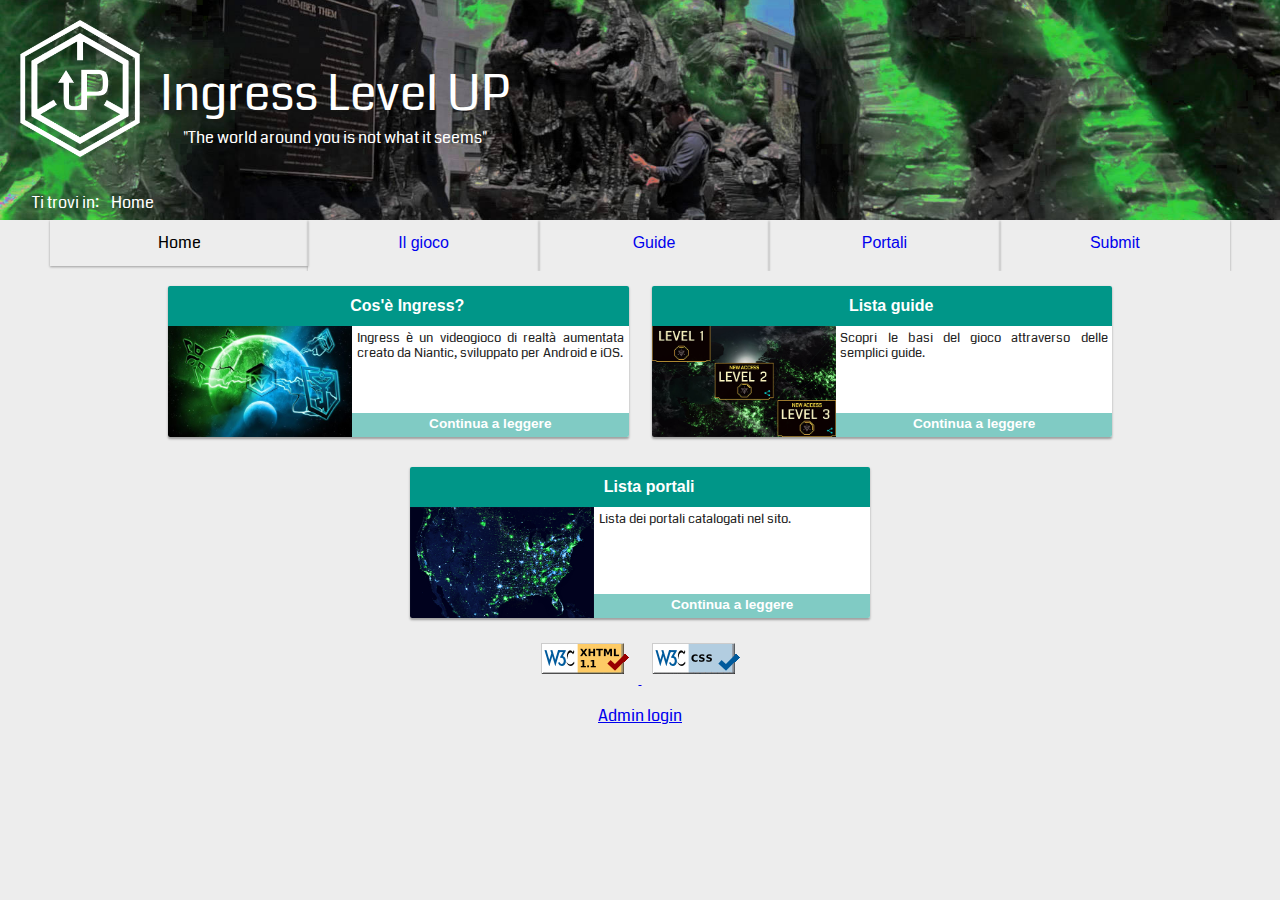
<file: index.html>
<!DOCTYPE html PUBLIC "-//W3C//DTD XHTML 1.1//EN" "http://www.w3.org/TR/xhtml11/DTD/xhtml11.dtd">
<html xmlns="http://www.w3.org/1999/xhtml" lang="it">
	<head>
		<meta http-equiv="Content-Type" content="text/html; charset=utf-8" />	<!--Inserito subito, regola 512B-->
		<title>Ingress description</title>
		<meta name="title" content="Ingress Level up - Homepage" />
		<meta name="description" content="Homepage di Ingress Level up" />
		<meta name="keywords" content="Ingress Level up, Ingress, descrizione, progetto, tecnologie web" />
		<meta name="language" content="italian it" />
		<meta name="author" content="Lorenzo Bellemo, Tommaso Solani" />

		<meta name="HandheldFriendly" content="True"/>		<!--ottimizzazione mobile-->
		<meta name="MobileOptimized" content="320"/>		<!--ottimizzazione mobile-->
		<meta http-equiv="cleartype" content="on"/>
		
															<!--Fix IE LABORATORIO-->
		<meta http-equiv="X-UA-Compatible" content="IE=edge,chrome=1" />

		<link href='https://fonts.googleapis.com/css?family=Coda:400,800' rel='stylesheet' type='text/css' />

		<!-- Link foglio di stile-->
		<link href="css/style_base.css" rel="stylesheet" type="text/css" media="screen"/>
		<meta name="viewport" content="width=device-width, initial-scale=1"/>	<!-- Website responsive -->


		<script type="text/javascript" src="js/jquery-1.7.1.min.js"></script>
		<script type="text/javascript">
			$(document).ready(function(){

			//When btn is clicked prova
			$(".navbar_button").click(function() {
			$(".navbar").toggleClass("show");;
			});
			});
		</script>

	</head>

	<body>
											<!-- HEADER -->
		<div id="header_container">
			<img src="images/icons/button_mobile.png" class="navbar_button" alt="mobile menu"/>
			<img src="images/logo_UP_noback.png" alt="Level UP" class="banner"/>
			<div class="titles">
				<h1 class="maintext" xml:lang="en">Ingress Level UP</h1>
				<p class="maintext" xml:lang="en">"The world around you is not what it seems"</p>
			</div>

			<div class="breadcrumb">
				<ol>
					<li>Ti trovi in:</li>
					<li><span xml:lang="en">Home</span></li>
				</ol>
			</div>
		</div>

		<div><a class="skip-main" href="#container_index">Salta al contenuto</a></div>					<!-- pulsante ad alto contrasto per lo skip -->
		
		<div class="navbar" id="menu">
			<ul>
				<li class="not_link"><span xml:lang="en">Home</span></li>
				<li><a href="description.html">Il gioco</a></li>
				<li><a href="guide_list.html">Guide</a></li>
				<li><a href="xml/portals.xml">Portali</a></li>
				<li><a href="submit.html"><span xml:lang="en">Submit</span></a></li>
			</ul>
		</div>
											<!-- CONTENT -->
	<div id="container_content">
																	<!--CARD 1-->
			<div class="card card_animation">
				<a href="description.html" class="card_title">Cos'è <span xml:lang="en">Ingress</span>?</a>
				<a href="description.html"><img src="images/factions.jpg" class="card_img" alt="Il gioco"/></a>
				<p class="card_text primary_text"><span xml:lang="en">Ingress</span> è un videogioco di realtà aumentata creato da <span xml:lang="en">Niantic</span>, sviluppato per <span xml:lang="en">Android</span> e <span xml:lang="en">iOS</span>.</p>
				<a href="description.html" class="card_button">Continua a leggere</a>
			</div>
			
																	<!--CARD 2-->
			<div class="card card_animation">
				<a href="guide_list.html" class="card_title">Lista guide</a>
				<a href="guide_list.html"><img src="images/levelling.png" class="card_img" alt="Guida al gioco"/></a>
				<p class="card_text primary_text">Scopri le basi del gioco attraverso delle semplici guide.</p>
				<a href="guide_list.html" class="card_button">Continua a leggere</a>
			</div>
																	<!--CARD 3-->
			<div class="card card_animation">
				<a href="xml/portals.xml" class="card_title">Lista portali</a>
				<a href="xml/portals.xml"><img src="images/portals_america.jpg" class="card_img" alt="Lista portali"/></a>
				<p class="card_text primary_text">Lista dei portali catalogati nel sito.</p>
				<a href="xml/portals.xml" class="card_button">Continua a leggere</a>
			</div>
	</div>
											<!-- FOOTER -->
	<script type="text/javascript" src="https://ajax.googleapis.com/ajax/libs/jquery/2.1.3/jquery.min.js"></script>
	<script type="text/javascript" src="http://arrow.scrolltotop.com/arrow26.js"></script>

	<div id="footer_container">
		<a href="http://validator.w3.org/check?uri=referer">
			<img src="images/icons/valid-xhtml11.png"  class="valid" alt="Valid XHTML 1.1"/>
		</a>
		<a href="http://jigsaw.w3.org/css-validator/check/referer">
			<img src="images/icons/vcss-blue.gif"  class="valid" alt="Valid CSS" />
		</a>
	</div>
	<div class="login_button"><a href="login.html"><span xml:lang="en">Admin login</span></a></div>
	</body>
</html>
</file>
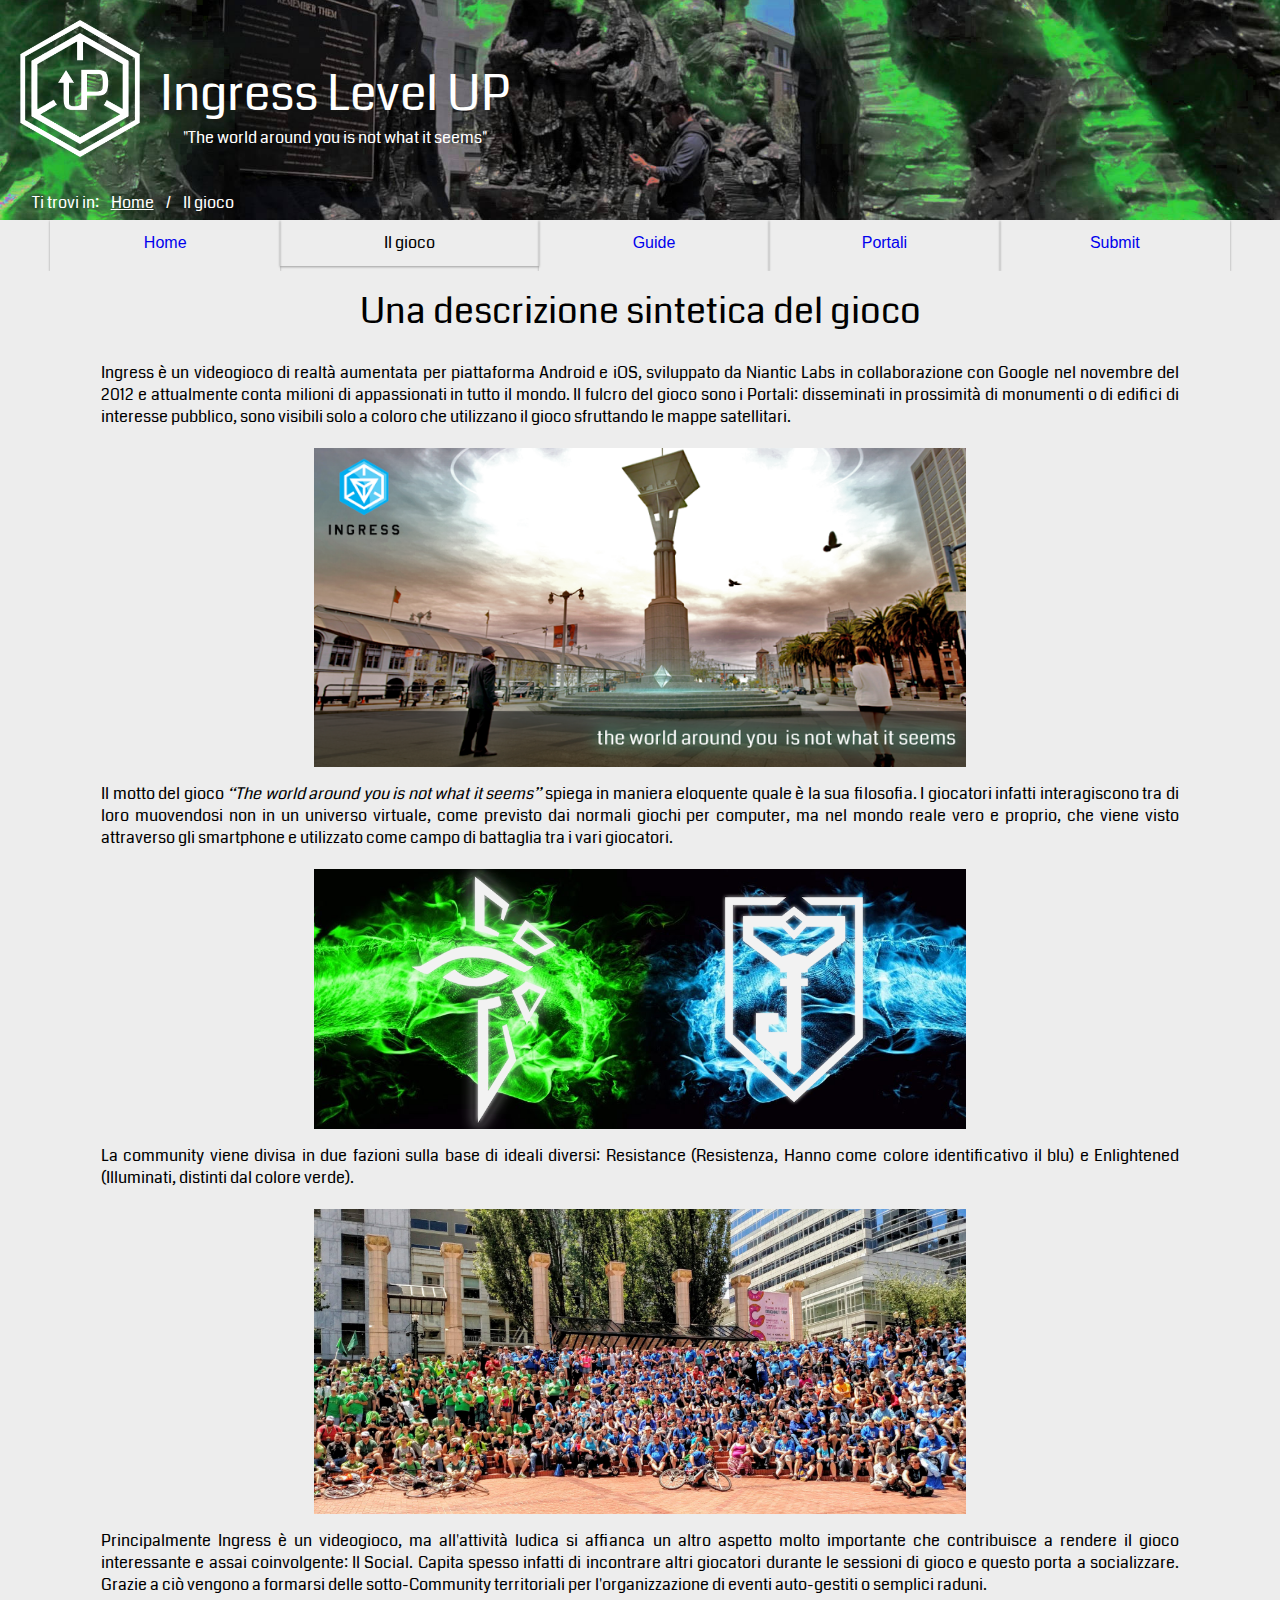
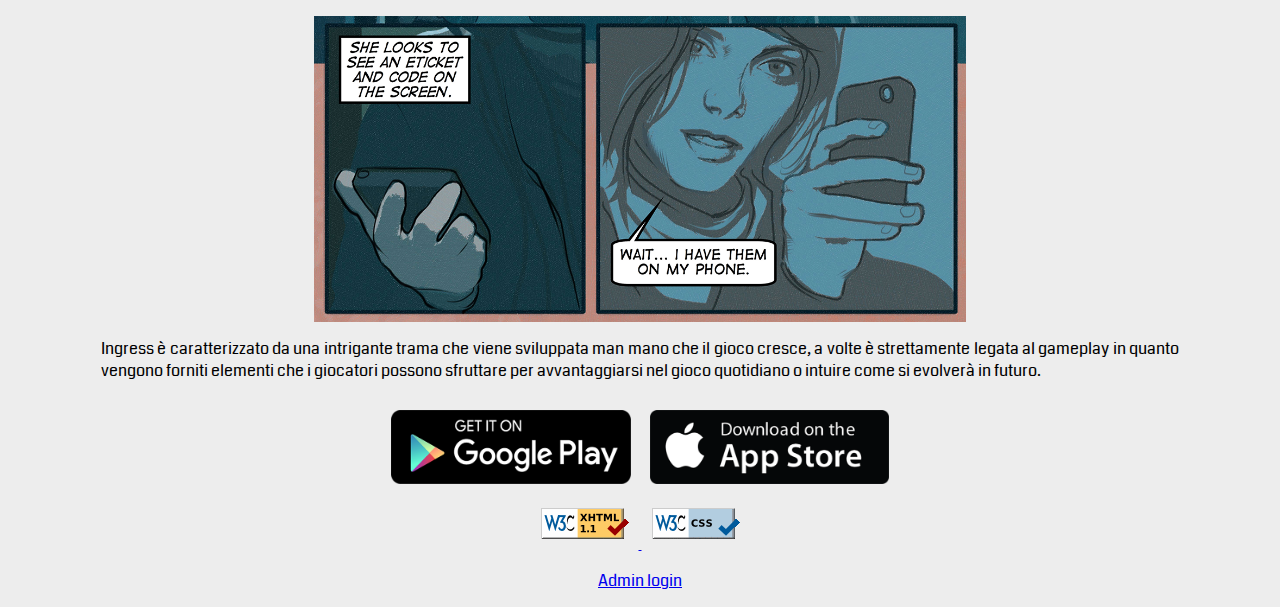
<file: description.html>
<!DOCTYPE html PUBLIC "-//W3C//DTD XHTML 1.1//EN" "http://www.w3.org/TR/xhtml11/DTD/xhtml11.dtd">
<html xmlns="http://www.w3.org/1999/xhtml" lang="it">
	<head>
		<meta http-equiv="Content-Type" content="text/html; charset=utf-8" />	<!--Inserito subito, regola 512B-->
		<title>Descrizione del gioco</title>
		<meta name="title" content="Ingress Level up - Descrizione" />
		<meta name="description" content="Descrizione sintetica del gioco" />
		<meta name="keywords" content="Ingress Level up, Ingress, progetto, tecnologie web" />
		<meta name="language" content="italian it" />
		<meta name="author" content="Lorenzo Bellemo, Tommaso Solani" />

		<meta name="HandheldFriendly" content="True"/>		<!--ottimizzazione mobile-->
		<meta name="MobileOptimized" content="320"/>		<!--ottimizzazione mobile-->
		<meta http-equiv="cleartype" content="on"/>
		
															<!--Fix IE LABORATORIO-->
		<meta http-equiv="X-UA-Compatible" content="IE=edge,chrome=1" />

		<link href='https://fonts.googleapis.com/css?family=Coda:400,800' rel='stylesheet' type='text/css' />

		<!-- Link foglio di stile-->
		<link href="css/style_base.css" rel="stylesheet" type="text/css" media="screen"/>
		<meta name="viewport" content="width=device-width, initial-scale=1"/>	<!-- Website responsive -->


		<script type="text/javascript" src="js/jquery-1.7.1.min.js"></script>
		<script type="text/javascript">
			$(document).ready(function(){

			//When btn is clicked prova
			$(".navbar_button").click(function() {
			$(".navbar").toggleClass("show");;
			});
			});
		</script>

	</head>

	<body>
											<!-- HEADER -->
		<div id="header_container">
			<img src="images/icons/button_mobile.png" class="navbar_button" alt="mobile menu"/>
			<img src="images/logo_UP_noback.png" alt="Level UP" class="banner"/>
			<div class="titles">
				<h1 class="maintext" xml:lang="en">Ingress Level UP</h1>
				<p class="maintext" xml:lang="en">"The world around you is not what it seems"</p>
			</div>
			
			<div class="breadcrumb">
				<ol>
					<li>Ti trovi in:</li>
					<li><a href="index.html"><span xml:lang="en">Home</span></a></li>
					<li>/</li>
					<li>Il gioco</li>
				</ol>
			</div>
		</div>
		
		<div><a class="skip-main" href="#container_index">Salta al contenuto</a></div>					<!-- pulsante ad alto contrasto per lo skip -->
		
		<div class="navbar" id="menu">
			<ul>
				<li><a href="index.html"><span xml:lang="en">Home</span></a></li>
				<li class="not_link">Il gioco</li>
				<li><a href="guide_list.html">Guide</a></li>
				<li><a href="xml/portals.xml">Portali</a></li>
				<li><a href="submit.html"><span xml:lang="en">Submit</span></a></li>
			</ul>
		</div>
											<!-- CONTENT -->
		<div id="container_content_center">
		
			<div class="center"><h2>Una descrizione sintetica del gioco</h2></div>
			
			<p class="description_text"><span xml:lang="en">Ingress</span> è un videogioco di realtà aumentata per piattaforma <span xml:lang="en">Android</span> e <span xml:lang="en">iOS</span>, sviluppato da <span xml:lang="en">Niantic Labs</span> in collaborazione con <span xml:lang="en">Google</span> nel novembre del 2012 e attualmente conta milioni di appassionati in tutto il mondo. Il fulcro del gioco sono i Portali: disseminati in prossimità di monumenti o di edifici di interesse pubblico, sono visibili solo a coloro che utilizzano il gioco sfruttando le mappe satellitari. </p>
			
			<img src="images/portal_list.png" class="text_image" alt="Motto"/>
			<p class="description_text">Il motto del gioco <span class="italic" xml:lang="en">“The world around you is not what it seems”</span> spiega in maniera eloquente quale è la sua filosofia. I giocatori infatti interagiscono tra di loro muovendosi non in un universo virtuale, come previsto dai normali giochi per <span xml:lang="en">computer</span>, ma nel mondo reale vero e proprio, che viene visto attraverso gli smartphone e utilizzato come campo di battaglia tra i vari giocatori.</p>
		
			<img src="images/factions_logos.png" class="text_image" alt="Loghi delle fazioni"/>
			<p class="description_text">La community viene divisa in due fazioni sulla base di ideali diversi: <span xml:lang="en">Resistance</span> (Resistenza, Hanno come colore identificativo il blu) e <span xml:lang="en">Enlightened</span> (Illuminati, distinti dal colore verde).</p>
		
			<img src="images/anomaly_photo.jpg" class="text_image" alt="Foto di gruppo"/>
			<p class="description_text">Principalmente <span xml:lang="en">Ingress</span> è un videogioco, ma all'attività ludica si affianca un altro aspetto molto importante che contribuisce a rendere il gioco interessante e assai coinvolgente: Il <span xml:lang="en">Social</span>. Capita spesso infatti di incontrare altri giocatori durante le sessioni di gioco e questo porta a socializzare. Grazie a ciò vengono a formarsi delle sotto-<span xml:lang="en">Community</span> territoriali per l'organizzazione di eventi auto-gestiti o semplici raduni.</p>
		
			<img src="images/trama.png" class="text_image" alt="Trama a fumetti"/>
			<p class="description_text"><span xml:lang="en">Ingress</span> è caratterizzato da una intrigante trama che viene sviluppata man mano che il gioco cresce, a volte è strettamente legata al <span xml:lang="en">gameplay</span> in quanto vengono forniti elementi che i giocatori possono sfruttare per avvantaggiarsi nel gioco quotidiano o intuire come si evolverà in futuro.</p>
		
		<div id="downloads">
			<a href="https://goo.gl/6WRDWb"><img src="images/badge_google.png" class="download_button" alt="Scarica per Android"/></a>
			<a href="https://goo.gl/m0VStl"><img src="images/badge_apple.png" class="download_button" alt="Scarica per iOS"/></a>
		</div>
		</div>
		
											<!-- FOOTER -->
	<script type="text/javascript" src="https://ajax.googleapis.com/ajax/libs/jquery/2.1.3/jquery.min.js"></script>
	<script type="text/javascript" src="http://arrow.scrolltotop.com/arrow26.js"></script>
	<div id="footer_container">
		<a href="http://validator.w3.org/check?uri=referer">
			<img src="images/icons/valid-xhtml11.png"  class="valid" alt="Valid XHTML 1.1"/>
		</a>
		<a href="http://jigsaw.w3.org/css-validator/check/referer">
			<img src="images/icons/vcss-blue.gif"  class="valid" alt="Valid CSS" />
		</a>
	</div>
	<div class="login_button"><a href="login.html"><span xml:lang="en">Admin login</span></a></div>
	</body>
</html>
</file>
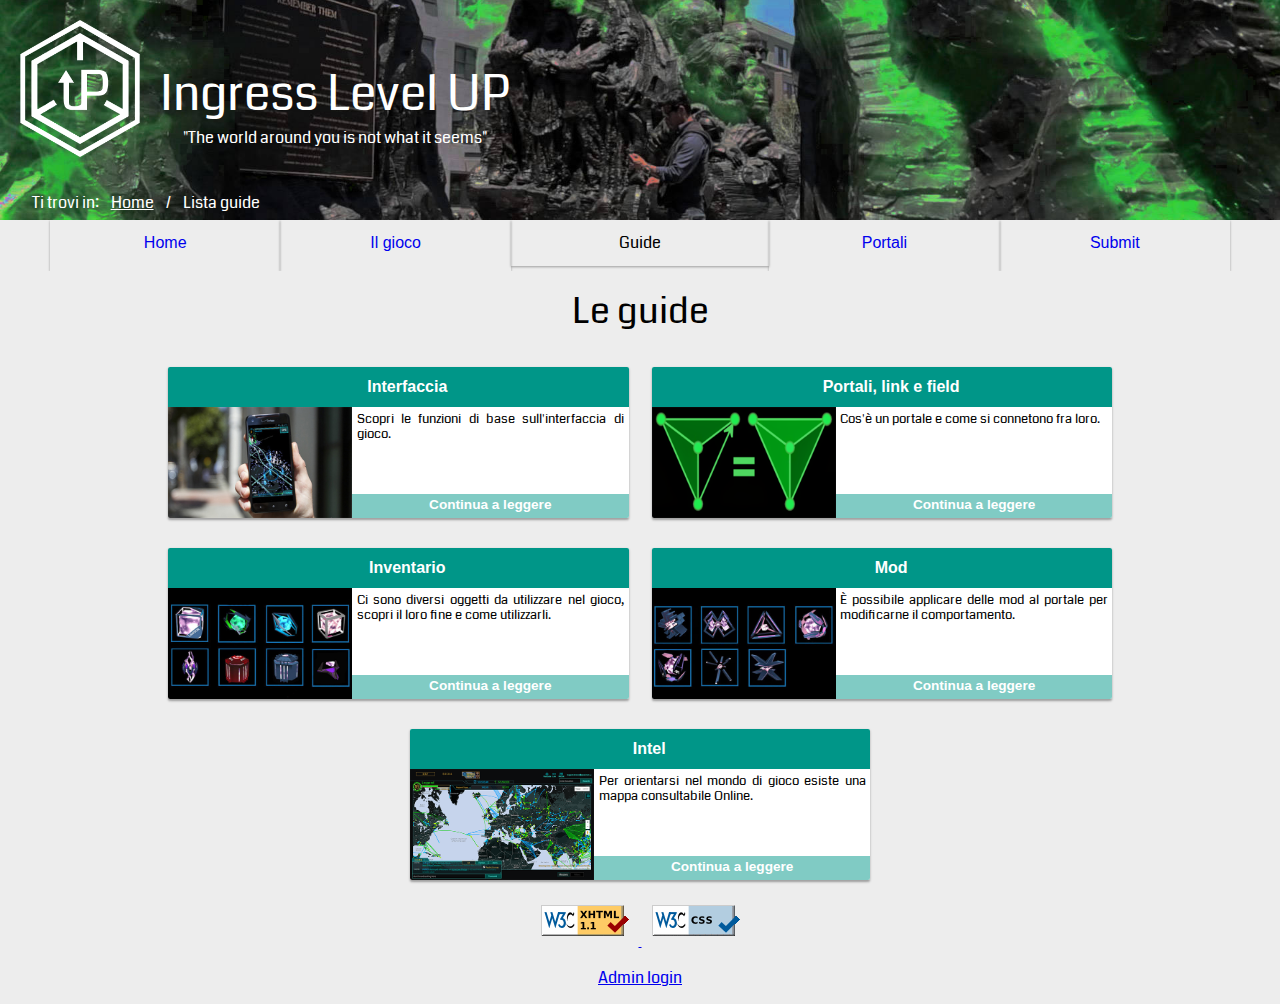
<file: guide_list.html>
<!DOCTYPE html PUBLIC "-//W3C//DTD XHTML 1.1//EN" "http://www.w3.org/TR/xhtml11/DTD/xhtml11.dtd">
<html xmlns="http://www.w3.org/1999/xhtml" lang="it">
	<head>
		<meta http-equiv="Content-Type" content="text/html; charset=utf-8" />	<!--Inserito subito, regola 512B-->
		<title>Lista guide</title>
		<meta name="title" content="Ingress Level up - Lista guide" />
		<meta name="description" content="Lista delle guide utili per principianti" />
		<meta name="keywords" content="Ingress Level up, Ingress, progetto, tecnologie web" />
		<meta name="language" content="italian it" />
		<meta name="author" content="Lorenzo Bellemo, Tommaso Solani" />

		<meta name="HandheldFriendly" content="True"/>		<!--ottimizzazione mobile-->
		<meta name="MobileOptimized" content="320"/>		<!--ottimizzazione mobile-->
		<meta http-equiv="cleartype" content="on"/>
		
															<!--Fix IE LABORATORIO-->
		<meta http-equiv="X-UA-Compatible" content="IE=edge,chrome=1" />

		<link href='https://fonts.googleapis.com/css?family=Coda:400,800' rel='stylesheet' type='text/css' />

		<!-- Link foglio di stile-->
		<link href="css/style_base.css" rel="stylesheet" type="text/css" media="screen"/>
		<meta name="viewport" content="width=device-width, initial-scale=1"/>	<!-- Website responsive -->


		<script type="text/javascript" src="js/jquery-1.7.1.min.js"></script>
		<script type="text/javascript">
			$(document).ready(function(){

			//When btn is clicked prova
			$(".navbar_button").click(function() {
			$(".navbar").toggleClass("show");;
			});
			});
		</script>

	</head>

	<body>
											<!-- HEADER -->
		<div id="header_container">
			<img src="images/icons/button_mobile.png" class="navbar_button" alt="mobile menu"/>
			<img src="images/logo_UP_noback.png" alt="Level UP" class="banner"/>
			<div class="titles">
				<h1 class="maintext" xml:lang="en">Ingress Level UP</h1>
				<p class="maintext" xml:lang="en">"The world around you is not what it seems"</p>
			</div>
			
			<div class="breadcrumb">
				<ol>
					<li>Ti trovi in:</li>
					<li><a href="index.html" xml:lang="en">Home</a></li>
					<li>/</li>
					<li>Lista guide</li>
				</ol>
			</div>
		</div>
		
		<div><a class="skip-main" href="#container_index">Salta al contenuto</a></div>					<!-- pulsante ad alto contrasto per lo skip -->
		
		<div class="navbar" id="menu">
			<ul>
				<li><a href="index.html"><span xml:lang="en">Home</span></a></li>
				<li><a href="description.html">Il gioco</a></li>
				<li class="not_link">Guide</li>
				<li><a href="xml/portals.xml">Portali</a></li>
				<li><a href="submit.html"><span xml:lang="en">Submit</span></a></li>
			</ul>
		</div>
											<!-- CONTENT -->
	<div id="container_content">
	
	<div class="center"><h2>Le guide</h2></div>
	
		<div class="card card_animation">
				<a href="interface.html" class="card_title">Interfaccia</a>
				<a href="interface.html"><img src="images/scanner.jpg" class="card_img" alt="Interfaccia di gioco"/></a>
				<p class="card_text">Scopri le funzioni di base sull'interfaccia di gioco.</p>
				<a href="interface.html" class="card_button" accesskey="1">Continua a leggere</a>
			</div>
		
			<div class="card card_animation">
				<a href="portal_link_field.html" class="card_title">Portali, <span xml:lang="en">link e field</span></a>
				<a href="portal_link_field.html"><img src="images/field.png" class="card_img" alt="Esempio di field"/></a>
				<p class="card_text">Cos'è un portale e come si connetono fra loro.</p>
				<a href="portal_link_field.html" class="card_button" accesskey="2">Continua a leggere</a>
			</div>
			
			<div class="card card_animation">
				<a href="inventory.html" class="card_title">Inventario</a>
				<a href="inventory.html"><img src="images/inventory.jpg" class="card_img" alt="Inventario"/></a>
				<p class="card_text">Ci sono diversi oggetti da utilizzare nel gioco, scopri il loro fine e come utilizzarli.</p>
				<a href="inventory.html" class="card_button" accesskey="3">Continua a leggere</a>
			</div>
			
			<div class="card card_animation">
				<a href="mod.html" class="card_title"><span xml:lang="en">Mod</span></a>
				<a href="mod.html"><img src="images/mod.jpg" class="card_img" alt="Le mod"/></a>
				<p class="card_text">È possibile applicare delle <span xml:lang="en">mod</span> al portale per modificarne il comportamento.</p>
				<a href="mod.html" class="card_button" accesskey="4">Continua a leggere</a>
			</div>
			
			<div class="card card_animation">
				<a href="intel.html" class="card_title"><span xml:lang="en">Intel</span></a>
				<a href="intel.html"><img src="images/intel.png" class="card_img" alt="La Intel"/></a>
				<p class="card_text">Per orientarsi nel mondo di gioco esiste una mappa consultabile <span xml:lang="en">Online</span>.</p>
				<a href="intel.html" class="card_button" accesskey="5">Continua a leggere</a>
			</div>

	</div>
											<!-- FOOTER -->
	<script type="text/javascript" src="https://ajax.googleapis.com/ajax/libs/jquery/2.1.3/jquery.min.js"></script>
	<script type="text/javascript" src="http://arrow.scrolltotop.com/arrow26.js"></script>
	<div id="footer_container">
		<a href="http://validator.w3.org/check?uri=referer">
			<img src="images/icons/valid-xhtml11.png"  class="valid" alt="Valid XHTML 1.1"/>
		</a>
		<a href="http://jigsaw.w3.org/css-validator/check/referer">
			<img src="images/icons/vcss-blue.gif"  class="valid" alt="Valid CSS" />
		</a>
	</div>
	<div class="login_button"><a href="login.html"><span xml:lang="en">Admin login</span></a></div>
	</body>
</html>
</file>
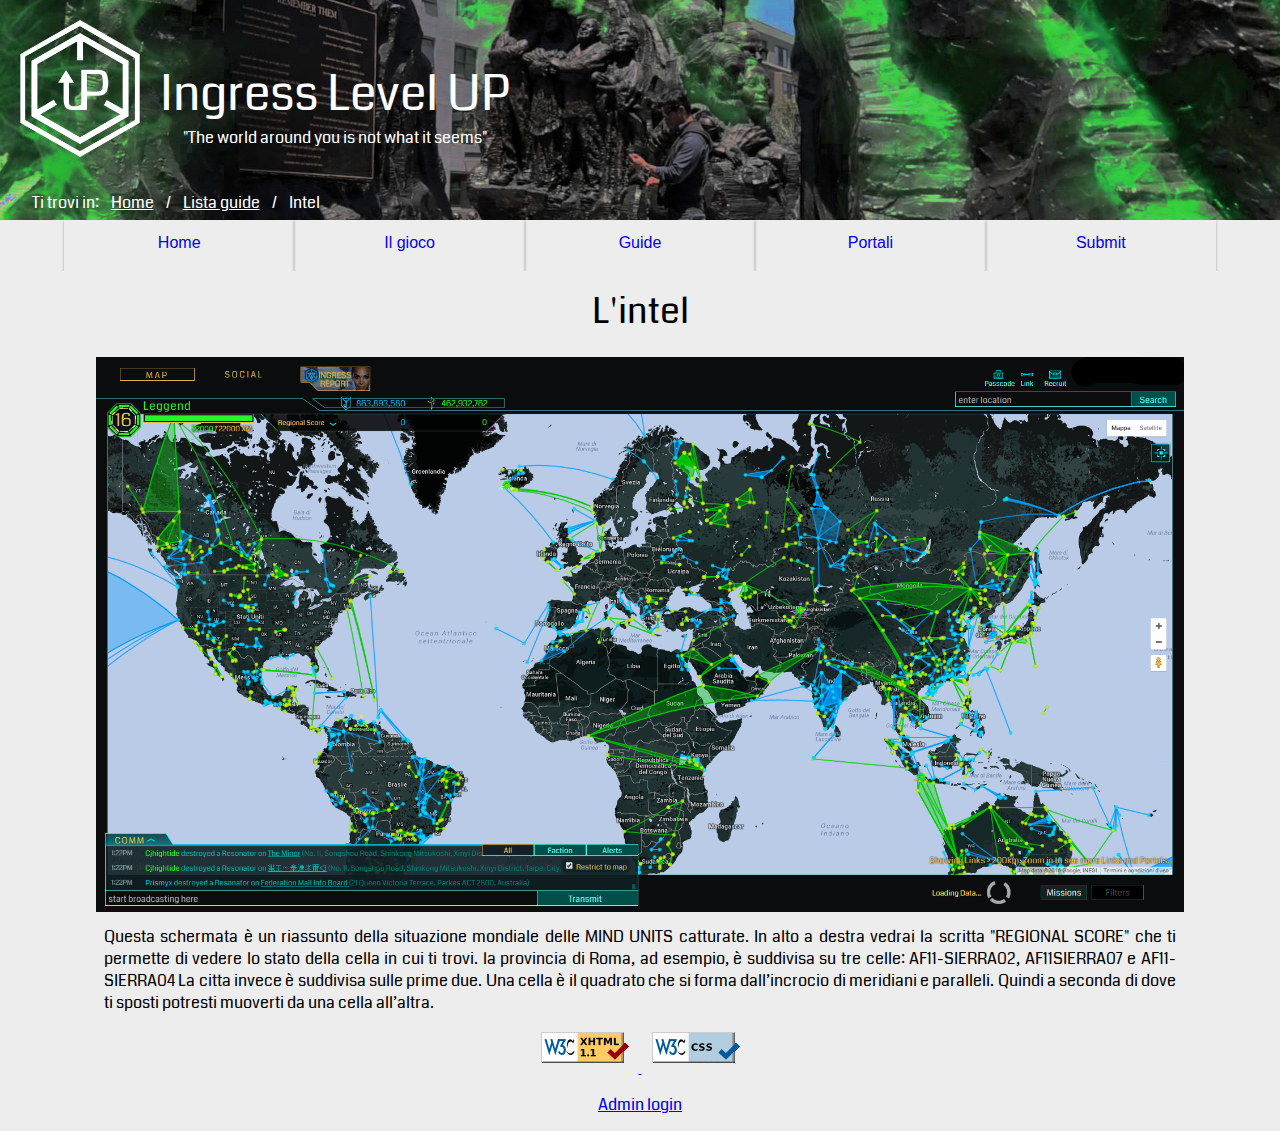
<file: intel.html>
<!DOCTYPE html PUBLIC "-//W3C//DTD XHTML 1.1//EN" "http://www.w3.org/TR/xhtml11/DTD/xhtml11.dtd">
<html xmlns="http://www.w3.org/1999/xhtml" lang="it">
	<head>
		<meta http-equiv="Content-Type" content="text/html; charset=utf-8" />	<!--Inserito subito, regola 512B-->
		<title>Portali, link e field</title>
		<meta name="title" content="Ingress Level up - Intel" />
		<meta name="description" content="Descrizione sintetica della mappa di gioco" />
		<meta name="keywords" content="Ingress Level up, Ingress, progetto, tecnologie web" />
		<meta name="language" content="italian it" />
		<meta name="author" content="Lorenzo Bellemo, Tommaso Solani" />

		<meta name="HandheldFriendly" content="True"/>		<!--ottimizzazione mobile-->
		<meta name="MobileOptimized" content="320"/>		<!--ottimizzazione mobile-->
		<meta http-equiv="cleartype" content="on"/>
		
															<!--Fix IE LABORATORIO-->
		<meta http-equiv="X-UA-Compatible" content="IE=edge,chrome=1" />

		<link href='https://fonts.googleapis.com/css?family=Coda:400,800' rel='stylesheet' type='text/css' />

		<!-- Link foglio di stile-->
		<link href="css/style_base.css" rel="stylesheet" type="text/css" media="screen"/>
		<meta name="viewport" content="width=device-width, initial-scale=1"/>	<!-- Website responsive -->


		<script type="text/javascript" src="js/jquery-1.7.1.min.js"></script>
		<script type="text/javascript">
			$(document).ready(function(){

			//When btn is clicked prova
			$(".navbar_button").click(function() {
			$(".navbar").toggleClass("show");;
			});
			});
		</script>

	</head>

	<body>
											<!-- HEADER -->
		<div id="header_container">
			<img src="images/icons/button_mobile.png" class="navbar_button" alt="mobile menu"/>
			<img src="images/logo_UP_noback.png" alt="Level UP" class="banner"/>
			<div class="titles">
				<h1 class="maintext" xml:lang="en">Ingress Level UP</h1>
				<p class="maintext" xml:lang="en">"The world around you is not what it seems"</p>
			</div>
			
			<div class="breadcrumb">
				<ol>
					<li>Ti trovi in:</li>
					<li><a href="index.html"><span xml:lang="en">Home</span></a></li>
					<li>/</li>
					<li><a href="guide_list.html">Lista guide</a></li>
					<li>/</li>
					<li><span xml:lang="en">Intel</span></li>
				</ol>
			</div>
		</div>
		
		<div><a class="skip-main" href="#container_index">Salta al contenuto</a></div>					<!-- pulsante ad alto contrasto per lo skip -->
		
		<div class="navbar" id="menu">
			<ul>
				<li><a href="index.html"><span xml:lang="en">Home</span></a></li>
				<li><a href="description.html">Il gioco</a></li>
				<li><a href="guide_list.html">Guide</a></li>
				<li><a href="xml/portals.xml">Portali</a></li>
				<li><a href="submit.html"><span xml:lang="en">Submit</span></a></li>
			</ul>
		</div>
											<!-- CONTENT -->
	<div id="container_content_center">
	
	<div class="center"><h2>L'<span xml:lang="en">intel</span></h2></div>
	
	<img src="images/intel_full.png" alt="Schermata Intel" class="screen_intel"/>
	
	<p class="p_intel" >Questa schermata è un riassunto della situazione mondiale delle <span xml:lang="en">MIND UNITS</span> catturate. In alto a destra vedrai la scritta "<span xml:lang="en">REGIONAL SCORE</span>" che ti permette di vedere lo stato della cella in cui ti trovi. la provincia di Roma, ad esempio, è suddivisa su tre celle: AF11-SIERRA­02, AF11­SIERRA­07 e AF11­SIERRA­04 La citta invece è suddivisa sulle prime due. Una cella è il quadrato che si forma dall’incrocio di meridiani e paralleli. Quindi a seconda di dove ti sposti potresti muoverti da una cella all’altra.</p>
	
	</div>
	
											<!-- FOOTER -->
	<script type="text/javascript" src="https://ajax.googleapis.com/ajax/libs/jquery/2.1.3/jquery.min.js"></script>
	<script type="text/javascript" src="http://arrow.scrolltotop.com/arrow26.js"></script>
	<div id="footer_container">
		<a href="http://validator.w3.org/check?uri=referer">
			<img src="images/icons/valid-xhtml11.png"  class="valid" alt="Valid XHTML 1.1"/>
		</a>
		<a href="http://jigsaw.w3.org/css-validator/check/referer">
			<img src="images/icons/vcss-blue.gif"  class="valid" alt="Valid CSS" />
		</a>
	</div>
	<div class="login_button"><a href="login.html"><span xml:lang="en">Admin login</span></a></div>
	</body>
</html>
</file>
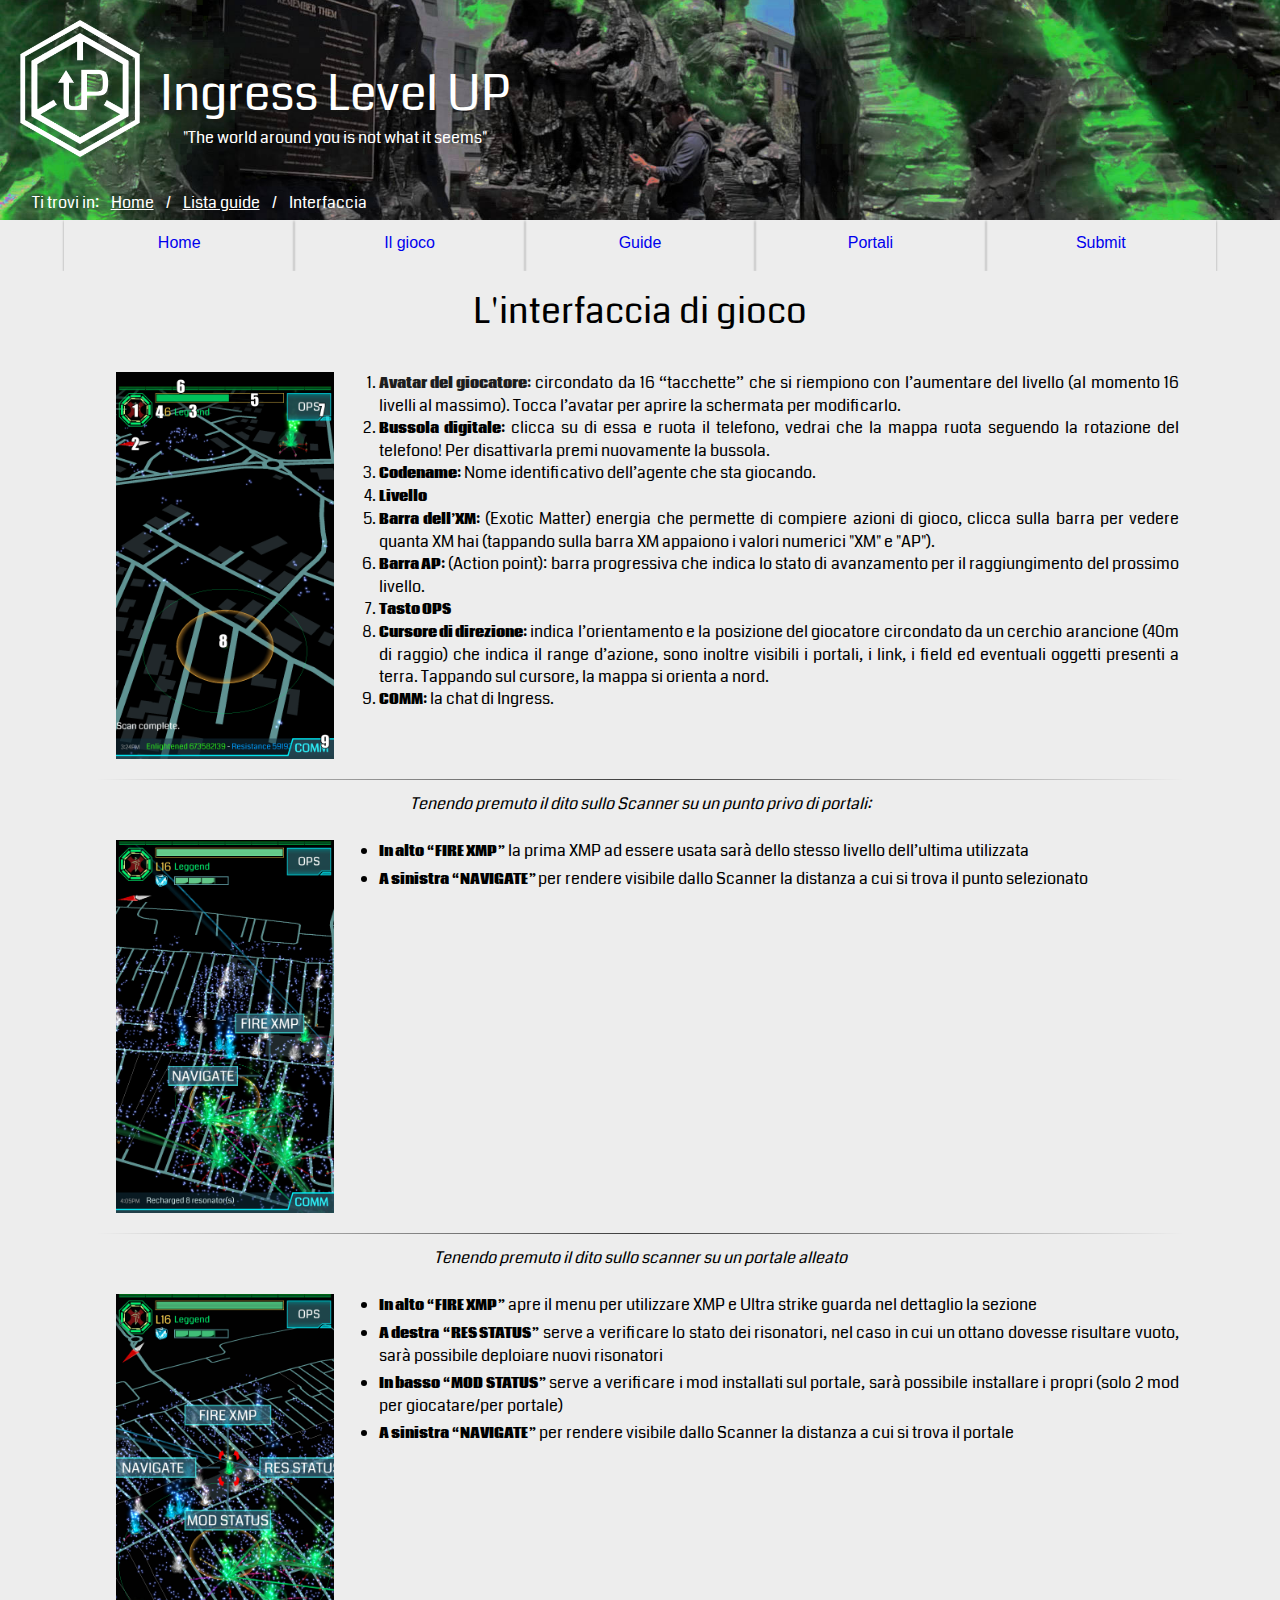
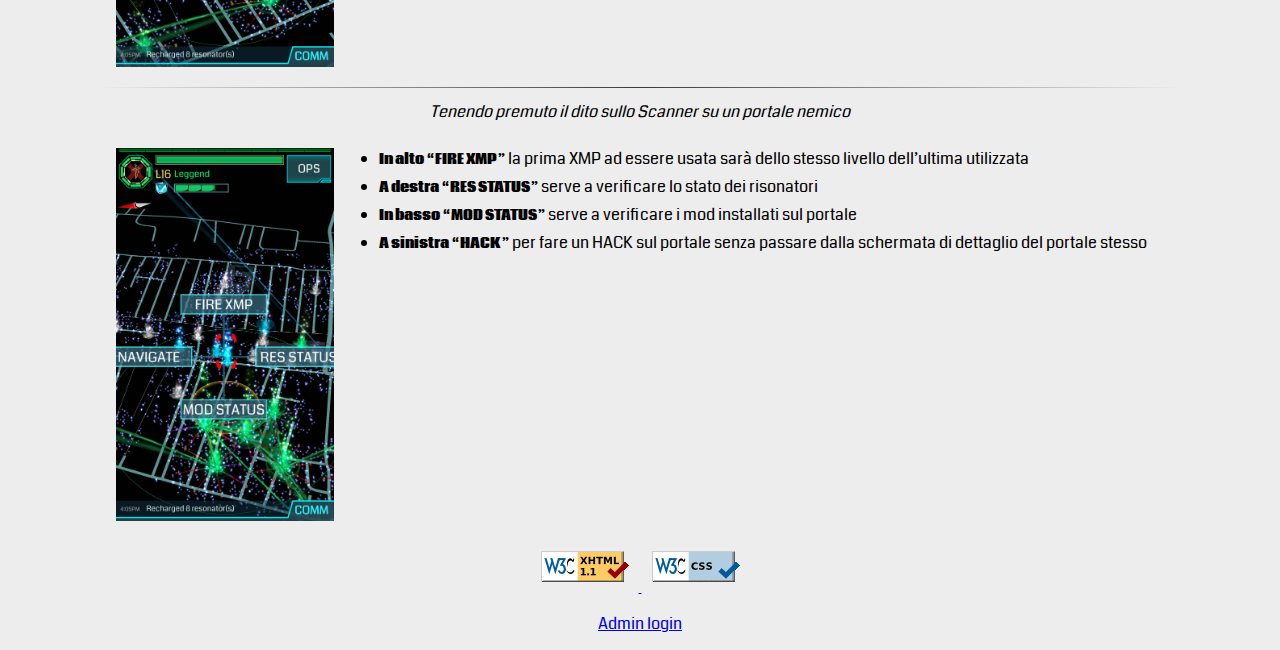
<file: interface.html>
<!DOCTYPE html PUBLIC "-//W3C//DTD XHTML 1.1//EN" "http://www.w3.org/TR/xhtml11/DTD/xhtml11.dtd">
<html xmlns="http://www.w3.org/1999/xhtml" lang="it">
	<head>
		<meta http-equiv="Content-Type" content="text/html; charset=utf-8" />	<!--Inserito subito, regola 512B-->
		<title>Interfaccia di gioco</title>
		<meta name="title" content="Ingress Level up - Interfaccia di gioco" />
		<meta name="description" content="Descrizione dell'interfaccia di gioco" />
		<meta name="keywords" content="Ingress Level up, Ingress, progetto, tecnologie web" />
		<meta name="language" content="italian it" />
		<meta name="author" content="Lorenzo Bellemo, Tommaso Solani" />

		<meta name="HandheldFriendly" content="True"/>		<!--ottimizzazione mobile-->
		<meta name="MobileOptimized" content="320"/>		<!--ottimizzazione mobile-->
		<meta http-equiv="cleartype" content="on"/>
		
															<!--Fix IE LABORATORIO-->
		<meta http-equiv="X-UA-Compatible" content="IE=edge,chrome=1" />

		<link href='https://fonts.googleapis.com/css?family=Coda:400,800' rel='stylesheet' type='text/css' />

		<!-- Link foglio di stile-->
		<link href="css/style_base.css" rel="stylesheet" type="text/css" media="screen"/>
		<meta name="viewport" content="width=device-width, initial-scale=1"/>	<!-- Website responsive -->


		<script type="text/javascript" src="js/jquery-1.7.1.min.js"></script>
		<script type="text/javascript">
			$(document).ready(function(){

			//When btn is clicked prova
			$(".navbar_button").click(function() {
			$(".navbar").toggleClass("show");;
			});
			});
		</script>

	</head>

	<body>
											<!-- HEADER -->
		<div id="header_container">
			<img src="images/icons/button_mobile.png" class="navbar_button" alt="mobile menu"/>
			<img src="images/logo_UP_noback.png" alt="Level UP" class="banner"/>
			<div class="titles">
				<h1 class="maintext" xml:lang="en">Ingress Level UP</h1>
				<p class="maintext" xml:lang="en">"The world around you is not what it seems"</p>
			</div>
			
			<div class="breadcrumb">
				<ol>
					<li>Ti trovi in:</li>
					<li><a href="index.html"><span xml:lang="en">Home</span></a></li>
					<li>/</li>
					<li><a href="guide_list.html">Lista guide</a></li>
					<li>/</li>
					<li>Interfaccia</li>
				</ol>
			</div>
		</div>
		
		<div><a class="skip-main" href="#container_index">Salta al contenuto</a></div>					<!-- pulsante ad alto contrasto per lo skip -->
		
		<div class="navbar" id="menu">
			<ul>
				<li><a href="index.html"><span xml:lang="en">Home</span></a></li>
				<li><a href="description.html">Il gioco</a></li>
				<li><a href="guide_list.html">Guide</a></li>
				<li><a href="xml/portals.xml">Portali</a></li>
				<li><a href="submit.html"><span xml:lang="en">Submit</span></a></li>
			</ul>
		</div>
											<!-- CONTENT -->
	<div id="container_content_center">
	
	<div class="center"><h2>L'interfaccia di gioco</h2></div>
	
	<img src="images/screen/idle.png" alt="Schermata principale" class="screen"/>
		<ol class="align_justify list_interface align_point">
			<li><span class="interface_bold primary_text"><span xml:lang="en">Avatar</span> del giocatore:</span> circondato da 16 “tacchette” che si riempiono con l’aumentare del livello (al momento 16 livelli al massimo). Tocca l’<span xml:lang="en">avatar</span> per aprire la schermata per modificarlo.</li>
			<li><span class="interface_bold">Bussola digitale:</span> clicca su di essa e ruota il telefono, vedrai che la mappa ruota seguendo la rotazione del telefono! Per disattivarla premi nuovamente la bussola.</li>
			<li><span class="interface_bold"><span xml:lang="en">Codename</span>:</span> Nome identificativo dell’agente che sta giocando.</li>
			<li><span class="interface_bold">Livello</span></li>
			<li><span class="interface_bold">Barra dell’<span xml:lang="en">XM</span>:</span> (<span xml:lang="en">Exotic Matter</span>) energia che permette di compiere azioni di gioco, clicca sulla barra per vedere quanta <span xml:lang="en">XM</span> hai (tappando sulla barra <span xml:lang="en">XM</span> appaiono i valori numerici "<span xml:lang="en">XM</span>" e "<span xml:lang="en">AP</span>").</li>
			<li><span class="interface_bold">Barra <span xml:lang="en">AP</span>:</span> (<span xml:lang="en">Action point</span>): barra progressiva che indica lo stato di avanzamento per il raggiungimento del prossimo livello.</li>
			<li><span class="interface_bold">Tasto <span xml:lang="en">OPS</span></span></li>
			<li><span class="interface_bold">Cursore di direzione:</span> indica l’orientamento e la posizione del giocatore circondato da un cerchio arancione (40m di raggio) che indica il range d’azione, sono inoltre visibili i portali, i <span xml:lang="en">link</span>, i <span xml:lang="en">field</span> ed eventuali oggetti presenti a terra. Tappando sul cursore, la mappa si orienta a nord.</li>
			<li><span class="interface_bold"><span xml:lang="en">COMM</span>:</span> la chat di <span xml:lang="en">Ingress</span>.</li>
		</ol>
		
		<hr></hr>
		
		<p class="p_interface italic">Tenendo premuto il dito sullo <span xml:lang="en">Scanner</span> su un punto privo di portali:</p>
		<img src="images/screen/hold_empty.jpg" alt="Hold su spazio vuoto" class="screen"/>
		<ul class="align_justify list_interface align_point">
			<li> <span class="interface_bold">In alto “<span xml:lang="en">FIRE XMP</span>”</span> la prima <span xml:lang="en">XMP</span> ad essere usata sarà dello stesso livello dell’ultima utilizzata</li>
			<li><span class="interface_bold">A sinistra “<span xml:lang="en">NAVIGATE</span>” </span>per rendere visibile dallo <span xml:lang="en">Scanner</span> la distanza a cui si trova il punto selezionato</li>
		</ul>
		
		<hr></hr>
		
		<p class="p_interface italic">Tenendo premuto il dito sullo scanner su un portale alleato</p>
		<img src="images/screen/hold_green.jpg" alt="Hold su portale alleato" class="screen"/>
		<ul class="align_justify list_interface align_point">
			<li><span class="interface_bold">In alto “<span xml:lang="en">FIRE XMP</span>”</span> apre il menu per utilizzare <span xml:lang="en">XMP</span> e <span xml:lang="en">Ultra strike</span> guarda nel dettaglio la sezione</li>
			<li><span class="interface_bold">A destra “<span xml:lang="en">RES STATUS</span>”</span> serve a verificare lo stato dei risonatori, nel caso in cui un ottano dovesse risultare vuoto, sarà possibile deploiare nuovi risonatori</li>
			<li><span class="interface_bold">In basso “<span xml:lang="en">MOD STATUS</span>”</span> serve a verificare i mod installati sul portale, sarà possibile installare i propri (solo 2 <span xml:lang="en">mod</span> per giocatare/per portale)</li>
			<li><span class="interface_bold">A sinistra “<span xml:lang="en">NAVIGATE</span>”</span> per rendere visibile dallo <span xml:lang="en">Scanner</span> la distanza a cui si trova il portale</li>
		</ul>
		
		<hr></hr>
		
		<p class="p_interface italic">Tenendo premuto il dito sullo <span xml:lang="en">Scanner</span> su un portale nemico</p>
		<img src="images/screen/hold_blue.jpg" alt="Hold su portale nemico" class="screen"/>
		<ul class="align_justify list_interface align_point">
			<li><span class="interface_bold">In alto “<span xml:lang="en">FIRE XMP</span>”</span> la prima <span xml:lang="en">XMP</span> ad essere usata sarà dello stesso livello dell’ultima utilizzata</li>
			<li><span class="interface_bold">A destra “<span xml:lang="en">RES STATUS</span>”</span> serve a verificare lo stato dei risonatori</li>
			<li><span class="interface_bold">In basso “<span xml:lang="en">MOD STATUS</span>”</span> serve a verificare i mod installati sul portale</li>
			<li><span class="interface_bold">A sinistra “<span xml:lang="en">HACK</span>”</span> per fare un <span xml:lang="en">HACK</span> sul portale senza passare dalla schermata di dettaglio del portale stesso</li>
		</ul>
		
	</div>
	
											<!-- FOOTER -->
	<script type="text/javascript" src="https://ajax.googleapis.com/ajax/libs/jquery/2.1.3/jquery.min.js"></script>
	<script type="text/javascript" src="http://arrow.scrolltotop.com/arrow26.js"></script>
	<div id="footer_container">
		<a href="http://validator.w3.org/check?uri=referer">
			<img src="images/icons/valid-xhtml11.png"  class="valid" alt="Valid XHTML 1.1"/>
		</a>
		<a href="http://jigsaw.w3.org/css-validator/check/referer">
			<img src="images/icons/vcss-blue.gif"  class="valid" alt="Valid CSS" />
		</a>
	</div>
	<div class="login_button"><a href="login.html"><span xml:lang="en">Admin login</span></a></div>
	</body>
</html>
</file>
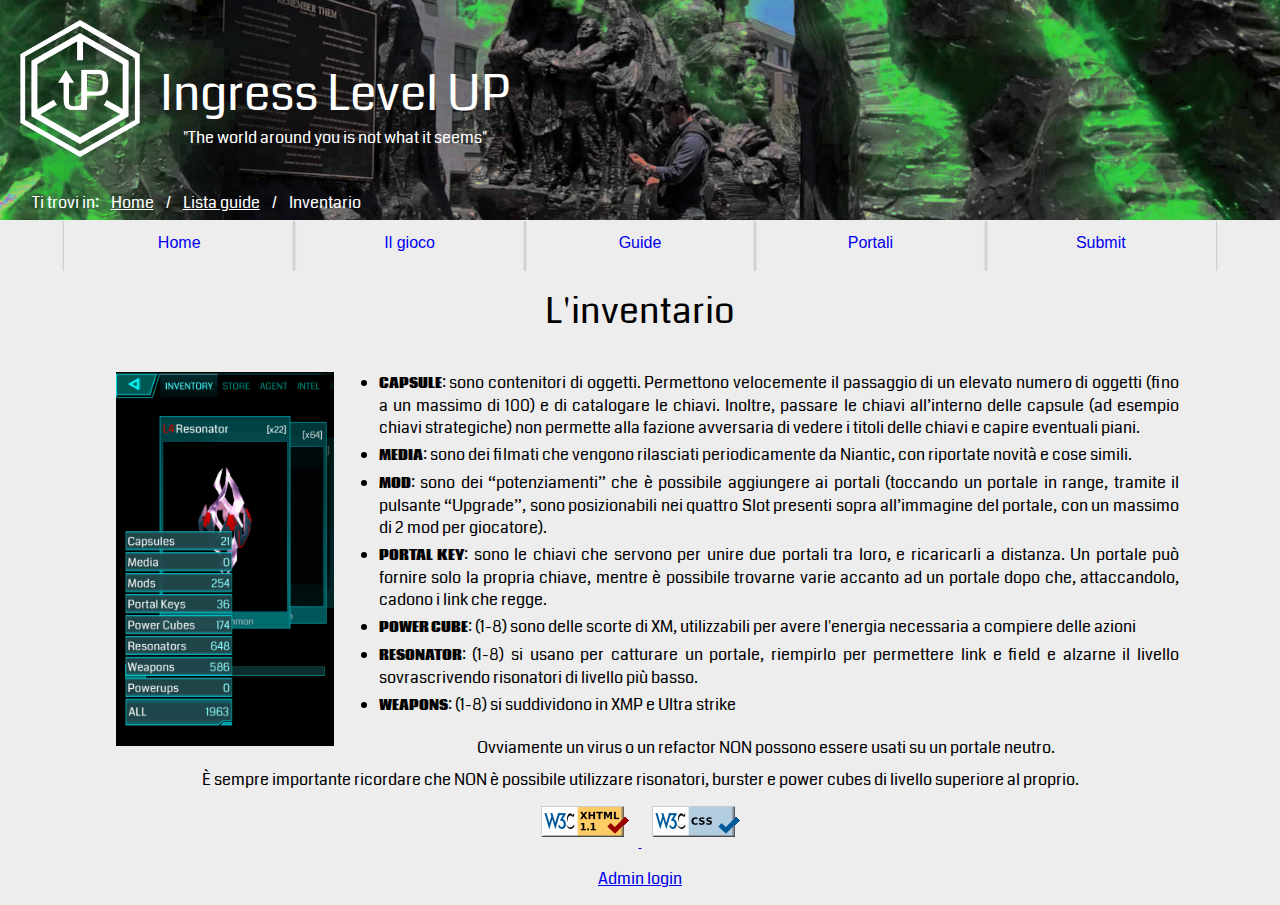
<file: inventory.html>
<!DOCTYPE html PUBLIC "-//W3C//DTD XHTML 1.1//EN" "http://www.w3.org/TR/xhtml11/DTD/xhtml11.dtd">
<html xmlns="http://www.w3.org/1999/xhtml" lang="it">
	<head>
		<meta http-equiv="Content-Type" content="text/html; charset=utf-8" />	<!--Inserito subito, regola 512B-->
		<title>Portali, link e field</title>
		<meta name="title" content="Ingress Level up - Inventario" />
		<meta name="description" content="Descrizione dell'inventario a disposizione di un giocatore" />
		<meta name="keywords" content="Ingress Level up, Ingress, progetto, tecnologie web" />
		<meta name="language" content="italian it" />
		<meta name="author" content="Lorenzo Bellemo, Tommaso Solani" />

		<meta name="HandheldFriendly" content="True"/>		<!--ottimizzazione mobile-->
		<meta name="MobileOptimized" content="320"/>		<!--ottimizzazione mobile-->
		<meta http-equiv="cleartype" content="on"/>
		
															<!--Fix IE LABORATORIO-->
		<meta http-equiv="X-UA-Compatible" content="IE=edge,chrome=1" />

		<link href='https://fonts.googleapis.com/css?family=Coda:400,800' rel='stylesheet' type='text/css' />

		<!-- Link foglio di stile-->
		<link href="css/style_base.css" rel="stylesheet" type="text/css" media="screen"/>
		<meta name="viewport" content="width=device-width, initial-scale=1"/>	<!-- Website responsive -->


		<script type="text/javascript" src="js/jquery-1.7.1.min.js"></script>
		<script type="text/javascript">
			$(document).ready(function(){

			//When btn is clicked prova
			$(".navbar_button").click(function() {
			$(".navbar").toggleClass("show");;
			});
			});
		</script>

	</head>

	<body>
											<!-- HEADER -->
		<div id="header_container">
			<img src="images/icons/button_mobile.png" class="navbar_button" alt="mobile menu"/>
			<img src="images/logo_UP_noback.png" alt="Level UP" class="banner"/>
			<div class="titles">
				<h1 class="maintext" xml:lang="en">Ingress Level UP</h1>
				<p class="maintext" xml:lang="en">"The world around you is not what it seems"</p>
			</div>
			
			<div class="breadcrumb">
				<ol>
					<li>Ti trovi in:</li>
					<li><a href="index.html"><span xml:lang="en">Home</span></a></li>
					<li>/</li>
					<li><a href="guide_list.html">Lista guide</a></li>
					<li>/</li>
					<li>Inventario</li>
				</ol>
			</div>
		</div>
		
		<div><a class="skip-main" href="#container_index">Salta al contenuto</a></div>					<!-- pulsante ad alto contrasto per lo skip -->
		
		<div class="navbar" id="menu">
			<ul>
				<li><a href="index.html"><span xml:lang="en">Home</span></a></li>
				<li><a href="description.html">Il gioco</a></li>
				<li><a href="guide_list.html">Guide</a></li>
				<li><a href="xml/portals.xml">Portali</a></li>
				<li><a href="submit.html"><span xml:lang="en">Submit</span></a></li>
			</ul>
		</div>
											<!-- CONTENT -->
	<div id="container_content_center">
	
	<div class="center"><h2>L'inventario</h2></div>
	
	<img src="images/screen/inventory.png" alt="Inventario" class="screen"/>
	<ul class="align_justify list_interface align_point">
		<li><span xml:lang="en" class="interface_bold">CAPSULE</span>: sono contenitori di oggetti. Permettono velocemente il passaggio di un elevato numero di oggetti (fino a un massimo di 100) e di catalogare le chiavi. Inoltre, passare le chiavi all’interno delle <span xml:lang="en">capsule</span> (ad esempio chiavi strategiche) non permette alla fazione avversaria di vedere i titoli delle chiavi e capire eventuali piani.</li>
		<li><span xml:lang="en" class="interface_bold" >MEDIA</span>: sono dei filmati che vengono rilasciati periodicamente da <span xml:lang="en">Niantic</span>, con riportate novità e cose simili.</li>
		<li><span xml:lang="en" class="interface_bold">MOD</span>: sono dei “potenziamenti” che è possibile aggiungere ai portali (toccando un portale in range, tramite il pulsante “<span xml:lang="en">Upgrade</span>”, sono posizionabili nei quattro <span xml:lang="en">Slot</span> presenti sopra all’immagine del portale, con un massimo di 2 <span xml:lang="en">mod</span> per giocatore).</li>
		<li><span xml:lang="en" class="interface_bold">PORTAL KEY</span>: sono le chiavi che servono per unire due portali tra loro, e ricaricarli a distanza. Un portale può fornire solo la propria chiave, mentre è possibile trovarne varie accanto ad un portale dopo che, attaccandolo, cadono i <span xml:lang="en">link</span> che regge.</li>
		<li><span xml:lang="en" class="interface_bold">POWER CUBE</span>: (1-8) sono delle scorte di <span xml:lang="en">XM</span>, utilizzabili per avere l'energia necessaria a compiere delle azioni</li>
		<li><span xml:lang="en" class="interface_bold">RESONATOR</span>: (1-8) si usano per catturare un portale, riempirlo per permettere <span xml:lang="en">link</span> e <span xml:lang="en">field</span> e alzarne il livello sovrascrivendo risonatori di livello più basso.</li>
		<li><span xml:lang="en" class="interface_bold">WEAPONS</span>: (1-8) si suddividono in <span xml:lang="en">XMP</span> e <span xml:lang="en"></span>Ultra strike</li>
	</ul>
	
	<p class="p_interface">Ovviamente un <span xml:lang="en">virus</span> o un <span xml:lang="en">refactor</span> NON possono essere usati su un portale neutro.</p>
	<p class="p_interface">È sempre importante ricordare che NON è possibile utilizzare risonatori, <span xml:lang="en">burster</span> e <span xml:lang="en">power cubes</span> di livello superiore al proprio.</p>
	
	
	</div>
	
											<!-- FOOTER -->
	<script type="text/javascript" src="https://ajax.googleapis.com/ajax/libs/jquery/2.1.3/jquery.min.js"></script>
	<script type="text/javascript" src="http://arrow.scrolltotop.com/arrow26.js"></script>
	<div id="footer_container">
		<a href="http://validator.w3.org/check?uri=referer">
			<img src="images/icons/valid-xhtml11.png"  class="valid" alt="Valid XHTML 1.1"/>
		</a>
		<a href="http://jigsaw.w3.org/css-validator/check/referer">
			<img src="images/icons/vcss-blue.gif"  class="valid" alt="Valid CSS" />
		</a>
	</div>
	<div class="login_button"><a href="login.html"><span xml:lang="en">Admin login</span></a></div>
	</body>
</html>
</file>
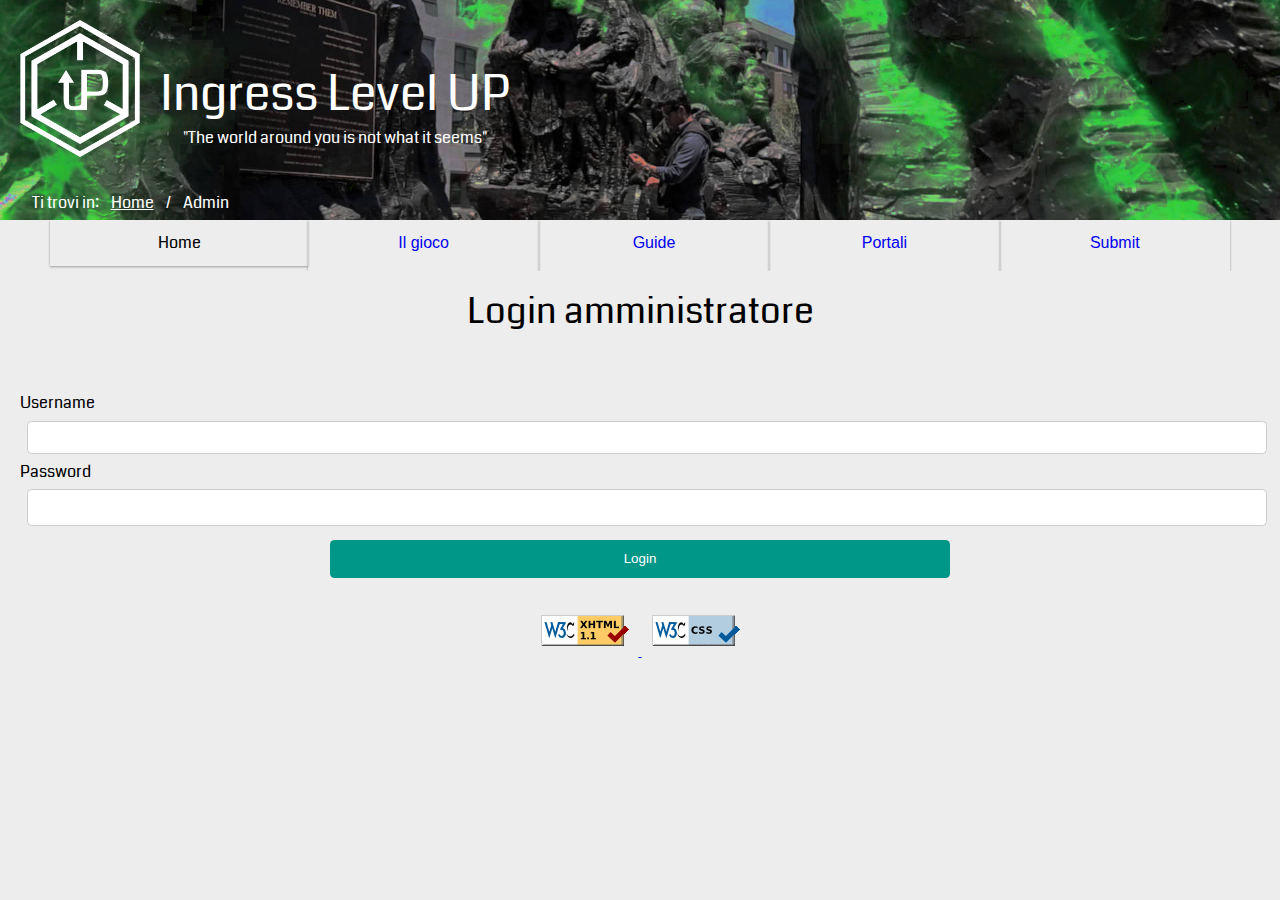
<file: login.html>
<!DOCTYPE html PUBLIC "-//W3C//DTD XHTML 1.1//EN" "http://www.w3.org/TR/xhtml11/DTD/xhtml11.dtd">
<html xmlns="http://www.w3.org/1999/xhtml" lang="it">
	<head>
		<meta http-equiv="Content-Type" content="text/html; charset=utf-8" />	<!--Inserito subito, regola 512B-->
		<title>Ingress description</title>
		<meta name="title" content="Ingress Level up - Login amministratore" />
		<meta name="description" content="Login amministratore" />
		<meta name="keywords" content="Ingress Level up, Ingress, descrizione, progetto, tecnologie web" />
		<meta name="language" content="italian it" />
		<meta name="author" content="Lorenzo Bellemo, Tommaso Solani" />

		<meta name="HandheldFriendly" content="True"/>		<!--ottimizzazione mobile-->
		<meta name="MobileOptimized" content="320"/>		<!--ottimizzazione mobile-->
		<meta http-equiv="cleartype" content="on"/>
		
															<!--Fix IE LABORATORIO-->
		<meta http-equiv="X-UA-Compatible" content="IE=edge,chrome=1" />

		<link href='https://fonts.googleapis.com/css?family=Coda:400,800' rel='stylesheet' type='text/css' />

		<!-- Link foglio di stile-->
		<link href="css/style_base.css" rel="stylesheet" type="text/css" media="screen"/>
		<meta name="viewport" content="width=device-width, initial-scale=1"/>	<!-- Website responsive -->


		<script type="text/javascript" src="js/jquery-1.7.1.min.js"></script>
		<script type="text/javascript">
			$(document).ready(function(){

			//When btn is clicked prova
			$(".navbar_button").click(function() {
			$(".navbar").toggleClass("show");;
			});
			});
		</script>
		<script src="js/gen_validatorv4.js" type="text/javascript"></script>
	</head>

	<body>
											<!-- HEADER -->
		<div id="header_container">
			<img src="images/icons/button_mobile.png" class="navbar_button" alt="mobile menu"/>
			<img src="images/logo_UP_noback.png" alt="Level UP" class="banner"/>
			<div class="titles">
				<h1 class="maintext" xml:lang="en">Ingress Level UP</h1>
				<p class="maintext" xml:lang="en">"The world around you is not what it seems"</p>
			</div>

			<div class="breadcrumb">
				<ol>
					<li>Ti trovi in:</li>
					<li><a href="index.html">Home</a></li>
					<li>/</li>
					<li><span xml:lang="en">Admin</span></li>
				</ol>
			</div>
		</div>

		<div><a class="skip-main" href="#container_index">Salta al contenuto</a></div>					<!-- pulsante ad alto contrasto per lo skip -->
		
		<div class="navbar" id="menu">
			<ul>
				<li class="not_link"><span xml:lang="en">Home</span></li>
				<li><a href="description.html">Il gioco</a></li>
				<li><a href="guide_list.html">Guide</a></li>
				<li><a href="xml/portals.xml">Portali</a></li>
				<li><a href="submit.html"><span xml:lang="en">Submit</span></a></li>
			</ul>
		</div>
											<!-- CONTENT -->
	<div id="container_login">
	
	<div class="center"><h2><span xml:lang="en">Login</span> amministratore</h2></div>
	
	<div class="form">
	<form id="adminlogin" name="adminlogin" method="post" action="cgi-bin/login2.cgi">
		<div  class="input_form"><label for="username"><span xml:lang="en">Username</span></label>
		<div id='adminlogin_username_errorloc' class="error"></div>
		<input type="text" id="username" name="username" tabindex="1" accesskey="u"></input></div>

		<div  class="input_form"><label for="password"><span xml:lang="en">Password</span></label>
		<div id='adminlogin_password_errorloc' class="error"></div>
		<input type="password" id="password" name="password" tabindex="2" accesskey="p"></input></div>
		
		<div class="input_button"><input type="submit" value="Login" tabindex="8" accesskey="v"></input></div>
	</form>
	
	<script type="text/javascript" xml:space="preserve">
	//<![CDATA[
	var frmvalidator  = new Validator("adminlogin");
	
    frmvalidator.EnableMsgsTogether();
	frmvalidator.EnableOnPageErrorDisplay();
	
	frmvalidator.addValidation("username","req","Inserisci l'username");
	
	frmvalidator.addValidation("password","req","Inserisci la password");
	
	//]]>
	</script>
	</div>
	</div>
											<!-- FOOTER -->
	<script type="text/javascript" src="https://ajax.googleapis.com/ajax/libs/jquery/2.1.3/jquery.min.js"></script>
	<script type="text/javascript" src="http://arrow.scrolltotop.com/arrow26.js"></script>

	<div id="footer_container">
		<a href="http://validator.w3.org/check?uri=referer">
			<img src="images/icons/valid-xhtml11.png"  class="valid" alt="Valid XHTML 1.1"/>
		</a>
		<a href="http://jigsaw.w3.org/css-validator/check/referer">
			<img src="images/icons/vcss-blue.gif"  class="valid" alt="Valid CSS" />
		</a>
	</div>
	</body>
</html>
</file>
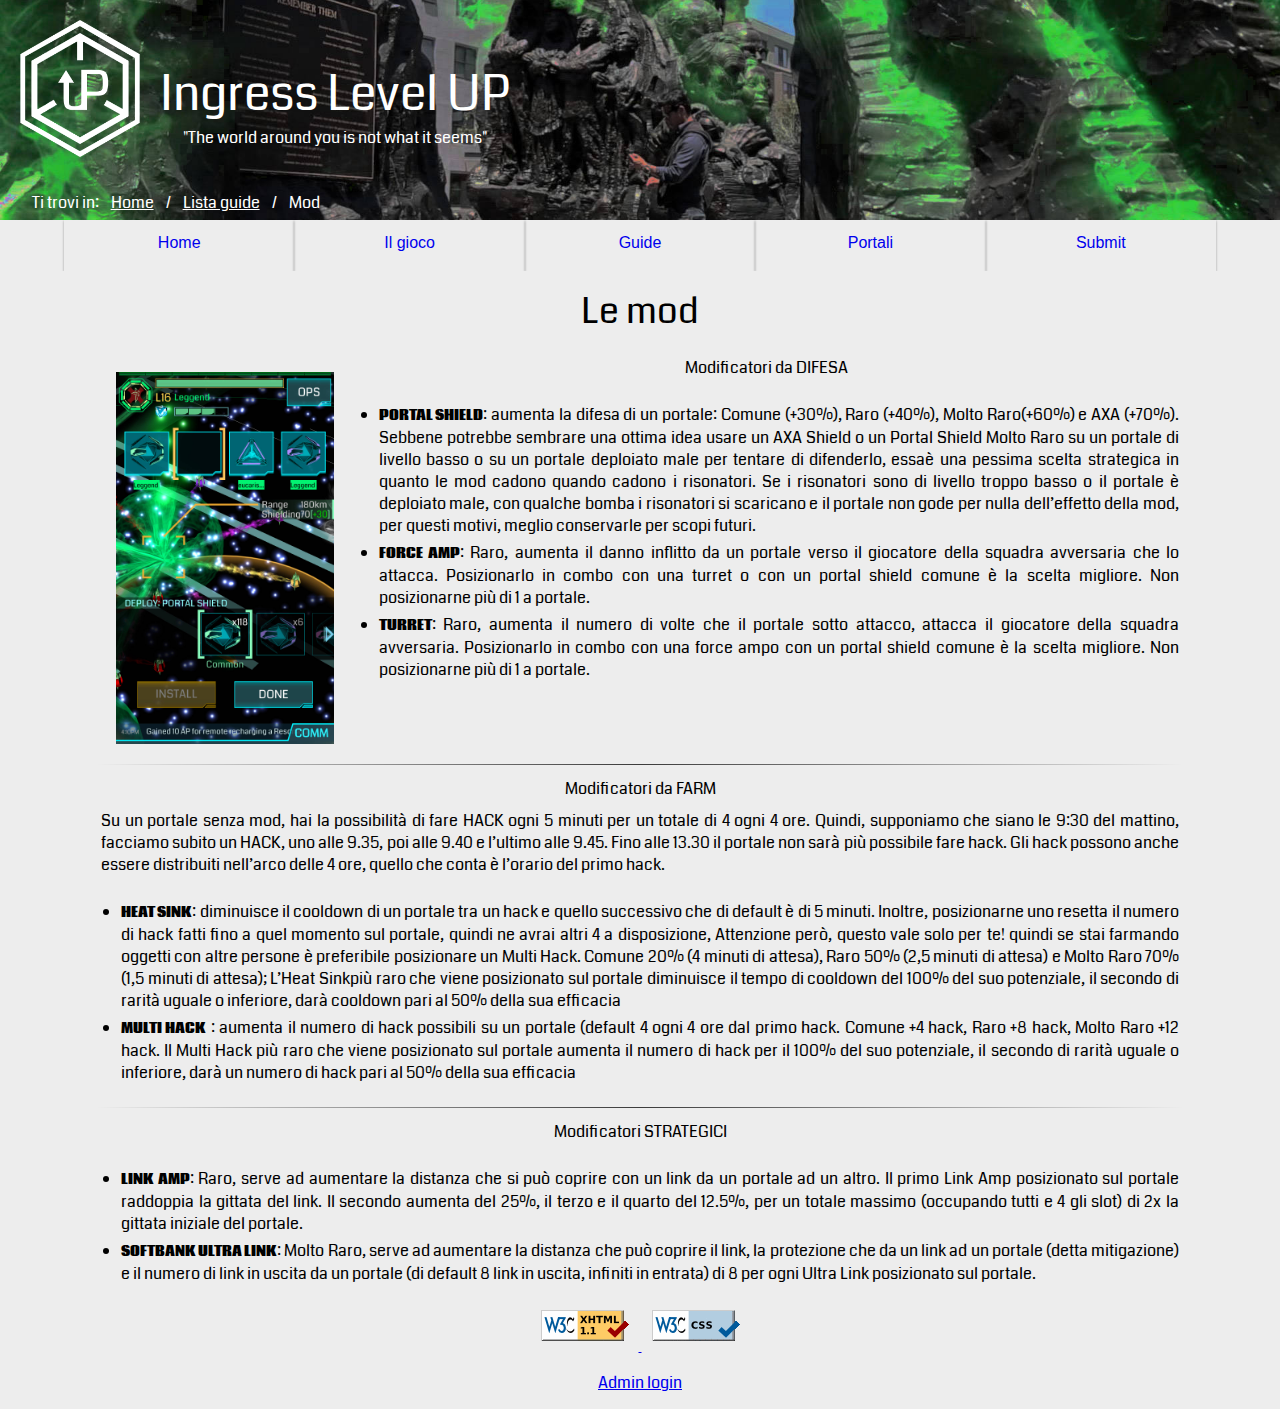
<file: mod.html>
<!DOCTYPE html PUBLIC "-//W3C//DTD XHTML 1.1//EN" "http://www.w3.org/TR/xhtml11/DTD/xhtml11.dtd">
<html xmlns="http://www.w3.org/1999/xhtml" lang="it">
	<head>
		<meta http-equiv="Content-Type" content="text/html; charset=utf-8" />	<!--Inserito subito, regola 512B-->
		<title>Portali, link e field</title>
		<meta name="title" content="Ingress Level up - Mod" />
		<meta name="description" content="Descrizione delle mod utilizzabili su un portale" />
		<meta name="keywords" content="Ingress Level up, Ingress, progetto, tecnologie web" />
		<meta name="language" content="italian it" />
		<meta name="author" content="Lorenzo Bellemo, Tommaso Solani" />

		<meta name="HandheldFriendly" content="True"/>		<!--ottimizzazione mobile-->
		<meta name="MobileOptimized" content="320"/>		<!--ottimizzazione mobile-->
		<meta http-equiv="cleartype" content="on"/>
		
															<!--Fix IE LABORATORIO-->
		<meta http-equiv="X-UA-Compatible" content="IE=edge,chrome=1" />

		<link href='https://fonts.googleapis.com/css?family=Coda:400,800' rel='stylesheet' type='text/css' />

		<!-- Link foglio di stile-->
		<link href="css/style_base.css" rel="stylesheet" type="text/css" media="screen"/>
		<meta name="viewport" content="width=device-width, initial-scale=1"/>	<!-- Website responsive -->


		<script type="text/javascript" src="js/jquery-1.7.1.min.js"></script>
		<script type="text/javascript">
			$(document).ready(function(){

			//When btn is clicked prova
			$(".navbar_button").click(function() {
			$(".navbar").toggleClass("show");;
			});
			});
		</script>

	</head>

	<body>
											<!-- HEADER -->
		<div id="header_container">
			<img src="images/icons/button_mobile.png" class="navbar_button" alt="mobile menu"/>
			<img src="images/logo_UP_noback.png" alt="Level UP" class="banner"/>
			<div class="titles">
				<h1 class="maintext" xml:lang="en">Ingress Level UP</h1>
				<p class="maintext" xml:lang="en">"The world around you is not what it seems"</p>
			</div>
			
			<div class="breadcrumb">
				<ol>
					<li>Ti trovi in:</li>
					<li><a href="index.html"><span xml:lang="en">Home</span></a></li>
					<li>/</li>
					<li><a href="guide_list.html">Lista guide</a></li>
					<li>/</li>
					<li><span xml:lang="en">Mod</span></li>
				</ol>
			</div>
		</div>
		
		<div><a class="skip-main" href="#container_index">Salta al contenuto</a></div>					<!-- pulsante ad alto contrasto per lo skip -->
		
		<div class="navbar" id="menu">
			<ul>
				<li><a href="index.html"><span xml:lang="en">Home</span></a></li>
				<li><a href="description.html">Il gioco</a></li>
				<li><a href="guide_list.html">Guide</a></li>
				<li><a href="xml/portals.xml">Portali</a></li>
				<li><a href="submit.html"><span xml:lang="en">Submit</span></a></li>
			</ul>
		</div>
											<!-- CONTENT -->
	<div id="container_content_center">
	
	<div class="center"><h2>Le <span xml:lang="en">mod</span></h2></div>
	
	<img src="images/screen/mod.jpg" alt="Schermata mod" class="screen"/>
	
	<p class="p_interface" >Modificatori da DIFESA</p>
	<ul class="align_justify list_interface align_point">
		<li><span xml:lang="en" class="interface_bold">PORTAL SHIELD</span>: aumenta la difesa di un portale: Comune (+30%), Raro (+40%), Molto Raro(+60%) e AXA (+70%). Sebbene potrebbe sembrare una ottima idea usare un AXA Shield o un <span xml:lang="en">Portal Shield</span> Molto Raro su un portale di livello basso o su un portale deploiato male per tentare di difenderlo, essaè una pessima scelta strategica in quanto le mod cadono quando cadono i risonatori. Se i risonatori sono di livello troppo basso o il portale è deploiato male, con qualche bomba i risonatori si scaricano e il portale non gode per nulla dell’effetto della <span xml:lang="en">mod</span>, per questi motivi, meglio conservarle per scopi futuri.</li>
			
		<li><span xml:lang="en" class="interface_bold">FORCE AMP</span>: Raro, aumenta il danno inflitto da un portale verso il giocatore della squadra avversaria che lo attacca. Posizionarlo in combo con una <span xml:lang="en">turret</span> o con un <span xml:lang="en">portal shield</span> comune è la scelta migliore. Non posizionarne più di 1 a portale.</li>
		<li><span xml:lang="en" class="interface_bold">TURRET</span>: Raro, aumenta il numero di volte che il portale sotto attacco, attacca il giocatore della squadra avversaria. Posizionarlo in combo con una  <span xml:lang="en">force amp</span>o con un <span xml:lang="en">portal shield</span> comune è la scelta migliore. Non posizionarne più di 1 a portale.</li>
			
	</ul>
	
	<hr></hr>
	
	<p class="p_interface" >Modificatori da <span xml:lang="en">FARM</span></p>
	<p class="p_interface align_justify">Su un portale senza <span xml:lang="en">mod</span>, hai la possibilità di fare <span xml:lang="en">HACK</span> ogni 5 minuti per un totale di 4 ogni 4 ore. Quindi, supponiamo che siano le 9:30 del mattino, facciamo subito un <span xml:lang="en">HACK</span>, uno alle 9.35, poi alle 9.40 e l’ultimo alle 9.45. Fino alle 13.30 il portale non sarà più possibile fare <span xml:lang="en">hack</span>. Gli <span xml:lang="en">hack</span> possono anche essere distribuiti nell’arco delle 4 ore, quello che conta è l’orario del primo <span xml:lang="en">hack</span>.</p>
	<ul class="align_justify list_interface align_point">
		<li><span xml:lang="en" class="interface_bold">HEAT SINK</span>: diminuisce il <span xml:lang="en">cooldown</span> di un portale tra un hack e quello successivo che di <span xml:lang="en">default</span> è di 5 minuti. Inoltre, posizionarne uno resetta il numero di <span xml:lang="en">hack</span> fatti fino a quel momento sul portale, quindi ne avrai altri 4 a disposizione, Attenzione però, questo vale solo per te! quindi se stai farmando oggetti con altre persone è preferibile posizionare un <span xml:lang="en">Multi Hack</span>. Comune 20% (4 minuti di attesa), Raro 50% (2,5 minuti di attesa) e Molto Raro 70% (1,5 minuti di attesa); L’<span xml:lang="en">Heat Sink</span>più raro che viene posizionato sul portale diminuisce il tempo di <span xml:lang="en">cooldown</span> del 100% del suo potenziale, il secondo di rarità uguale o inferiore, darà <span xml:lang="en">cooldown</span> pari al 50% della sua efficacia</li>
			
		<li><span xml:lang="en" class="interface_bold">MULTI HACK</span> : aumenta il numero di <span xml:lang="en">hack</span> possibili su un portale (<span xml:lang="en">default</span> 4 ogni 4 ore dal primo <span xml:lang="en">hack</span>. Comune +4 <span xml:lang="en">hack</span>, Raro +8 <span xml:lang="en">hack</span>, Molto Raro +12 <span xml:lang="en">hack</span>. Il Multi <span xml:lang="en">Hack</span> più raro che viene posizionato sul portale aumenta il numero di <span xml:lang="en">hack</span> per il 100% del suo potenziale, il secondo di rarità uguale o inferiore, darà un numero di <span xml:lang="en">hack</span> pari al 50% della sua efficacia</li>
			
	</ul>
	
	<hr></hr>
	
	<p class="p_interface" >Modificatori STRATEGICI</p>
	<ul class="align_justify list_interface align_point">
		<li><span xml:lang="en" class="interface_bold">LINK AMP</span>: Raro, serve ad aumentare la distanza che si può coprire con un <span xml:lang="en">link</span> da un portale ad un altro. Il primo <span xml:lang="en">Link Amp</span> posizionato sul portale raddoppia la gittata del <span xml:lang="en">link</span>. Il secondo aumenta del 25%, il terzo e il quarto del 12.5%, per un totale massimo (occupando tutti e 4 gli slot) di 2x la gittata iniziale del portale.</li>
			
		<li><span xml:lang="en" class="interface_bold">SOFTBANK ULTRA LINK</span>: Molto Raro, serve ad aumentare la distanza che può coprire il <span xml:lang="en">link</span>, la protezione che da un <span xml:lang="en">link</span> ad un portale (detta mitigazione) e il numero di <span xml:lang="en">link</span> in uscita da un portale (di default 8 <span xml:lang="en">link</span> in uscita, infiniti in entrata) di 8 per ogni <span xml:lang="en">Ultra Link</span> posizionato sul portale.</li>
	</ul>
	
	</div>
	
											<!-- FOOTER -->
	<script type="text/javascript" src="https://ajax.googleapis.com/ajax/libs/jquery/2.1.3/jquery.min.js"></script>
	<script type="text/javascript" src="http://arrow.scrolltotop.com/arrow26.js"></script>
	<div id="footer_container">
		<a href="http://validator.w3.org/check?uri=referer">
			<img src="images/icons/valid-xhtml11.png"  class="valid" alt="Valid XHTML 1.1"/>
		</a>
		<a href="http://jigsaw.w3.org/css-validator/check/referer">
			<img src="images/icons/vcss-blue.gif"  class="valid" alt="Valid CSS" />
		</a>
	</div>
	<div class="login_button"><a href="login.html"><span xml:lang="en">Admin login</span></a></div>
	</body>
</html>
</file>
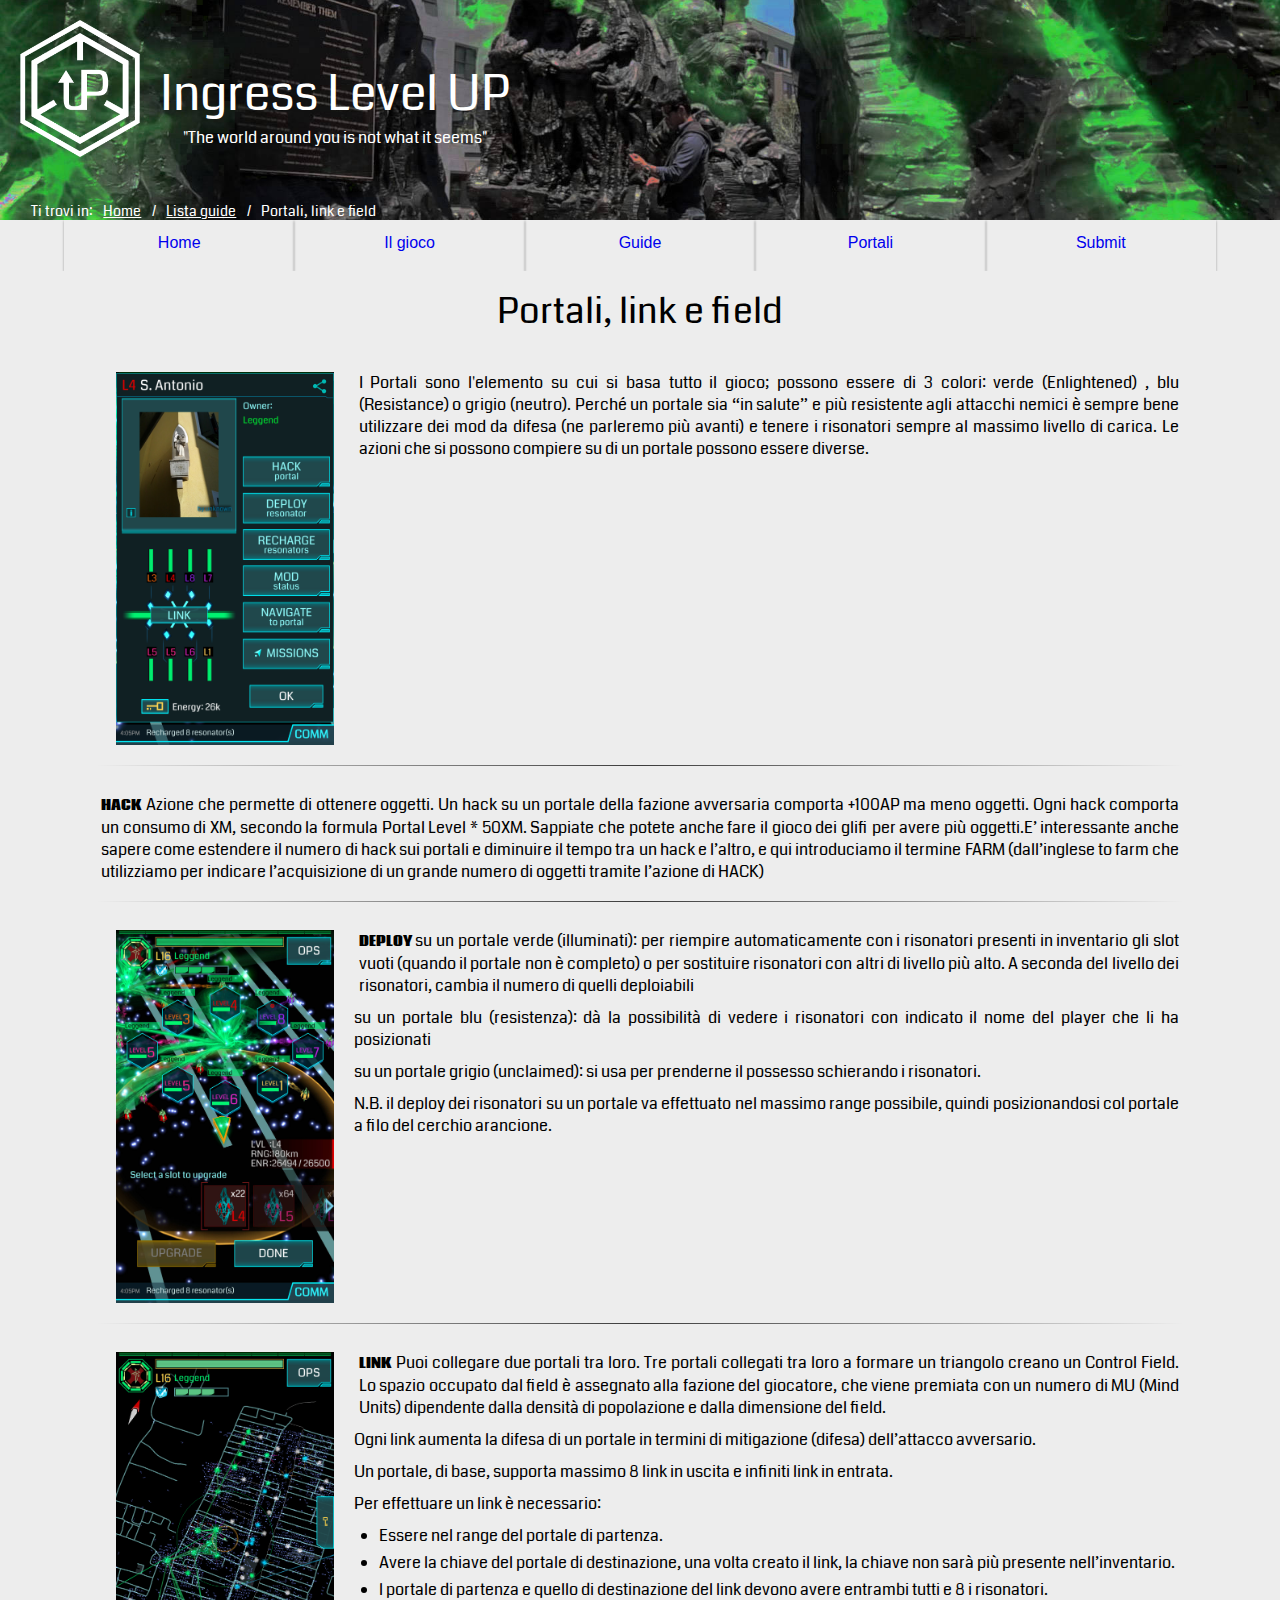
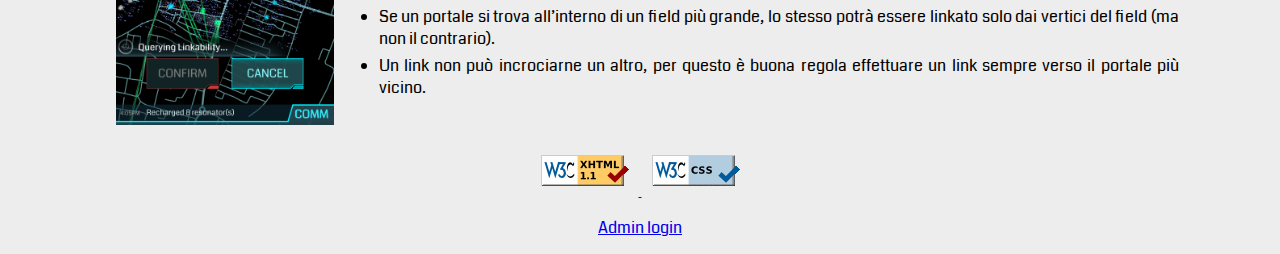
<file: portal_link_field.html>
<!DOCTYPE html PUBLIC "-//W3C//DTD XHTML 1.1//EN" "http://www.w3.org/TR/xhtml11/DTD/xhtml11.dtd">
<html xmlns="http://www.w3.org/1999/xhtml" lang="it">
	<head>
		<meta http-equiv="Content-Type" content="text/html; charset=utf-8" />	<!--Inserito subito, regola 512B-->
		<title>Portali, link e field</title>
		<meta name="title" content="Ingress Level up - Portali, link e field" />
		<meta name="description" content="Cosa sono i portali, i link e i field" />
		<meta name="keywords" content="Ingress Level up, Ingress, progetto, tecnologie web" />
		<meta name="language" content="italian it" />
		<meta name="author" content="Lorenzo Bellemo, Tommaso Solani" />

		<meta name="HandheldFriendly" content="True"/>		<!--ottimizzazione mobile-->
		<meta name="MobileOptimized" content="320"/>		<!--ottimizzazione mobile-->
		<meta http-equiv="cleartype" content="on"/>
		
															<!--Fix IE LABORATORIO-->
		<meta http-equiv="X-UA-Compatible" content="IE=edge,chrome=1" />

		<link href='https://fonts.googleapis.com/css?family=Coda:400,800' rel='stylesheet' type='text/css' />

		<!-- Link foglio di stile-->
		<link href="css/style_base.css" rel="stylesheet" type="text/css" media="screen"/>
		<meta name="viewport" content="width=device-width, initial-scale=1"/>	<!-- Website responsive -->


		<script type="text/javascript" src="js/jquery-1.7.1.min.js"></script>
		<script type="text/javascript">
			$(document).ready(function(){

			//When btn is clicked prova
			$(".navbar_button").click(function() {
			$(".navbar").toggleClass("show");;
			});
			});
		</script>

	</head>

	<body>
											<!-- HEADER -->
		<div id="header_container">
			<img src="images/icons/button_mobile.png" class="navbar_button" alt="mobile menu"/>
			<img src="images/logo_UP_noback.png" alt="Level UP" class="banner"/>
			<div class="titles">
				<h1 class="maintext" xml:lang="en">Ingress Level UP</h1>
				<p class="maintext" xml:lang="en">"The world around you is not what it seems"</p>
			</div>
			
			<div class="breadcrumb">
				<ol>
					<li class="breadcrumb_fix">Ti trovi in:</li>
					<li class="breadcrumb_fix"><a href="index.html"><span xml:lang="en">Home</span></a></li>
					<li class="breadcrumb_fix">/</li>
					<li class="breadcrumb_fix"><a href="guide_list.html">Lista guide</a></li>
					<li class="breadcrumb_fix">/</li>
					<li class="breadcrumb_fix">Portali, <span xml:lang="en">link</span> e <span xml:lang="en">field</span></li>
				</ol>
			</div>
		</div>
		
		<div><a class="skip-main" href="#container_index">Salta al contenuto</a></div>					<!-- pulsante ad alto contrasto per lo skip -->
		
		<div class="navbar" id="menu">
			<ul>
				<li><a href="index.html"><span xml:lang="en">Home</span></a></li>
				<li><a href="description.html">Il gioco</a></li>
				<li><a href="guide_list.html">Guide</a></li>
				<li><a href="xml/portals.xml">Portali</a></li>
				<li><a href="submit.html"><span xml:lang="en">Submit</span></a></li>
			</ul>
		</div>
											<!-- CONTENT -->
	<div id="container_content_center">
	
	<div class="center"><h2>Portali, <span xml:lang="en">link e field</span></h2></div>
	
	<img src="images/screen/idle_portal.png" alt="Schermata portale" class="screen"/>
	<p class="align_justify list_interface">I Portali sono l'elemento su cui si basa tutto il gioco; possono essere di 3 colori: verde (<span xml:lang="en">Enlightened</span>) , blu (<span xml:lang="en">Resistance</span>) o grigio (neutro). Perché un portale sia “in salute” e più resistente agli attacchi nemici è sempre bene utilizzare dei mod da difesa (ne parleremo più avanti) e tenere i risonatori sempre al massimo livello di carica. Le azioni che si possono compiere su di un portale possono essere diverse.</p>
	<hr></hr>
	<p class="align_justify list_interface"><span class="interface_bold" xml:lang="en">HACK</span> Azione che permette di ottenere oggetti. Un <span xml:lang="en">hack</span> su un portale della fazione avversaria comporta +100<span xml:lang="en">AP</span> ma meno oggetti. Ogni hack comporta un consumo di <span xml:lang="en">XM</span>, secondo la formula Portal Level * 50<span xml:lang="en">XM</span>. Sappiate che potete anche fare il gioco dei glifi per avere più oggetti.E’ interessante anche sapere come estendere il numero di <span xml:lang="en">hack</span> sui portali e diminuire il tempo tra un <span xml:lang="en">hack</span> e l’altro, e qui introduciamo il termine <span xml:lang="en">FARM</span> (dall’inglese to <span xml:lang="en">farm</span> che utilizziamo per indicare l’acquisizione di un grande numero di oggetti tramite l’azione di <span xml:lang="en">HACK</span>)</p>
	<hr></hr>
	<img src="images/screen/portal_deploy.jpg" alt="Schermata deploy" class="screen"/>
	<p class="align_justify list_interface"><span class="interface_bold" xml:lang="en">DEPLOY</span> su un portale verde (illuminati): per riempire automaticamente con i risonatori presenti in inventario gli <span xml:lang="en">slot</span> vuoti (quando il portale non è completo) o per sostituire risonatori con altri di livello più alto. A seconda del livello dei risonatori, cambia il numero di quelli deploiabili</p>
	<p class="align_justify">su un portale blu (resistenza): dà la possibilità di vedere i risonatori con indicato il nome del <span xml:lang="en">player</span> che li ha posizionati</p>
	<p class="align_justify">su un portale grigio (<span xml:lang="en">unclaimed</span>): si usa per prenderne il possesso schierando i risonatori.</p>
	<p class="align_justify">N.B. il <span xml:lang="en">deploy</span> dei risonatori su un portale va effettuato nel massimo <span xml:lang="en">range</span> possibile, quindi posizionandosi col portale a filo del cerchio arancione.</p>
	<hr></hr>
	<img src="images/screen/portal_link.png" alt="Schermata link" class="screen"/>
	<p class="align_justify list_interface"><span class="interface_bold" xml:lang="en">LINK</span> Puoi collegare due portali tra loro. Tre portali collegati tra loro a formare un triangolo creano un <span xml:lang="en">Control Field</span>. Lo spazio occupato dal <span xml:lang="en">field</span> è assegnato alla fazione del giocatore, che viene premiata con un numero di <span xml:lang="en">MU (Mind Units)</span> dipendente dalla densità di popolazione e dalla dimensione del <span xml:lang="en">field</span>.</p>
	<p class="align_justify">Ogni <span xml:lang="en">link</span> aumenta la difesa di un portale in termini di mitigazione (difesa) dell’attacco avversario.</p>
	<p class="align_justify">Un portale, di base, supporta massimo 8 <span xml:lang="en">link</span> in uscita e infiniti <span xml:lang="en">link</span> in entrata.</p>
	<p class="align_justify">Per effettuare un link è necessario:</p>
	<ul class="align_justify align_point">
		<li>Essere nel range del portale di partenza.</li>
		<li>Avere la chiave del portale di destinazione, una volta creato il <span xml:lang="en">link</span>, la chiave non sarà più presente nell’inventario.</li>
		<li>l portale di partenza e quello di destinazione del <span xml:lang="en">link</span> devono avere entrambi tutti e 8 i risonatori.</li>
		<li>Se un portale si trova all’interno di un <span xml:lang="en">field</span> più grande, lo stesso potrà essere linkato solo dai vertici del <span xml:lang="en">field</span> (ma non il contrario).</li>
		<li>Un <span xml:lang="en">link</span> non può incrociarne un altro, per questo è buona regola effettuare un <span xml:lang="en">link</span> sempre verso il portale più vicino.</li>
	</ul>
	
	</div>
	
											<!-- FOOTER -->
	<script type="text/javascript" src="https://ajax.googleapis.com/ajax/libs/jquery/2.1.3/jquery.min.js"></script>
	<script type="text/javascript" src="http://arrow.scrolltotop.com/arrow26.js"></script>
	<div id="footer_container">
		<a href="http://validator.w3.org/check?uri=referer">
			<img src="images/icons/valid-xhtml11.png"  class="valid" alt="Valid XHTML 1.1"/>
		</a>
		<a href="http://jigsaw.w3.org/css-validator/check/referer">
			<img src="images/icons/vcss-blue.gif"  class="valid" alt="Valid CSS" />
		</a>
	</div>
	<div class="login_button"><a href="login.html"><span xml:lang="en">Admin login</span></a></div>
	</body>
</html>
</file>
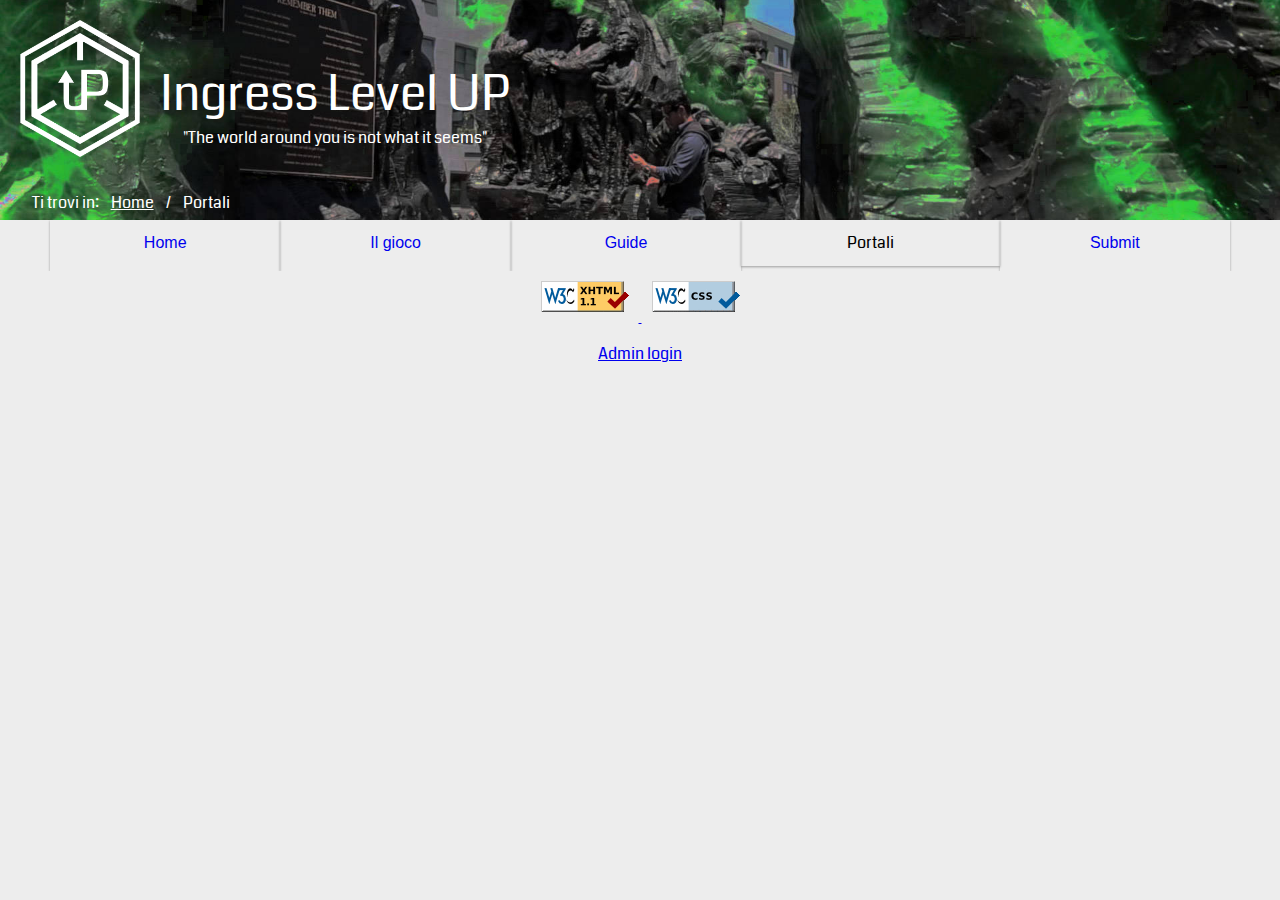
<file: portal_list.html>
<!DOCTYPE html PUBLIC "-//W3C//DTD XHTML 1.1//EN" "http://www.w3.org/TR/xhtml11/DTD/xhtml11.dtd">
<html xmlns="http://www.w3.org/1999/xhtml" lang="it">
	<head>
		<meta http-equiv="Content-Type" content="text/html; charset=utf-8" />	<!--Inserito subito, regola 512B-->
		<title>Lista portali</title>
		<meta name="title" content="Ingress Level up - Lista portali" />
		<meta name="description" content="Lista dei portali registrati sul sito" />
		<meta name="keywords" content="Ingress Level up, Ingress, progetto, tecnologie web" />
		<meta name="language" content="italian it" />
		<meta name="author" content="Lorenzo Bellemo, Tommaso Solani" />

		<meta name="HandheldFriendly" content="True"/>		<!--ottimizzazione mobile-->
		<meta name="MobileOptimized" content="320"/>		<!--ottimizzazione mobile-->
		<meta http-equiv="cleartype" content="on"/>

		<link href='https://fonts.googleapis.com/css?family=Coda:400,800' rel='stylesheet' type='text/css' />

		<!-- Link foglio di stile-->
		<link href="css/style_base.css" rel="stylesheet" type="text/css" media="screen"/>
		<meta name="viewport" content="width=device-width, initial-scale=1"/>	<!-- Website responsive -->


		<script type="text/javascript" src="js/jquery-1.7.1.min.js"></script>
		<script type="text/javascript">
			$(document).ready(function(){

			//When btn is clicked prova
			$(".navbar_button").click(function() {
			$(".navbar").toggleClass("show");;
			});
			});
		</script>

	</head>

	<body>
											<!-- HEADER -->
		<div id="header_container">
			<img src="images/icons/button_mobile.png" class="navbar_button" alt="mobile menu"/>
			<img src="images/logo_UP_noback.png" alt="Level UP" class="banner"/>
			<div class="titles">
				<h1 class="maintext" xml:lang="en">Ingress Level UP</h1>
				<p class="maintext" xml:lang="en">"The world around you is not what it seems"</p>
			</div>
			
			<div class="breadcrumb">
				<ol>
					<li>Ti trovi in:</li>
					<li><a href="index.html"><span xml:lang="en">Home</span></a></li>
					<li>/</li>
					<li>Portali</li>
				</ol>
			</div>
		</div>
		
		<div><a class="skip-main" href="#container_index">Salta al contenuto</a></div>					<!-- pulsante ad alto contrasto per lo skip -->
		
		<div class="navbar" id="menu">
			<ul>
				<li><a href="index.html"><span xml:lang="en">Home</span></a></li>
				<li><a href="description.html">Il gioco</a></li>
				<li><a href="guide_list.html">Guide</a></li>
				<li class="not_link">Portali</li>
				<li><a href="submit.html"><span xml:lang="en">Submit</span></a></li>
			</ul>
		</div>
											<!-- CONTENT -->
	<div id="container_portal_list">
		
		
		

		
		
	</div>
											<!-- FOOTER -->
	<script type="text/javascript" src="https://ajax.googleapis.com/ajax/libs/jquery/2.1.3/jquery.min.js"></script>
	<script type="text/javascript" src="http://arrow.scrolltotop.com/arrow26.js"></script>
	<div id="footer_container">
		<a href="http://validator.w3.org/check?uri=referer">
			<img src="images/icons/valid-xhtml11.png"  class="valid" alt="Valid XHTML 1.1"/>
		</a>
		<a href="http://jigsaw.w3.org/css-validator/check/referer">
			<img src="images/icons/vcss-blue.gif"  class="valid" alt="Valid CSS" />
		</a>
	</div>
	<div class="login_button"><a href="login.html"><span xml:lang="en">Admin login</span></a></div>
	</body>
</html>
</file>
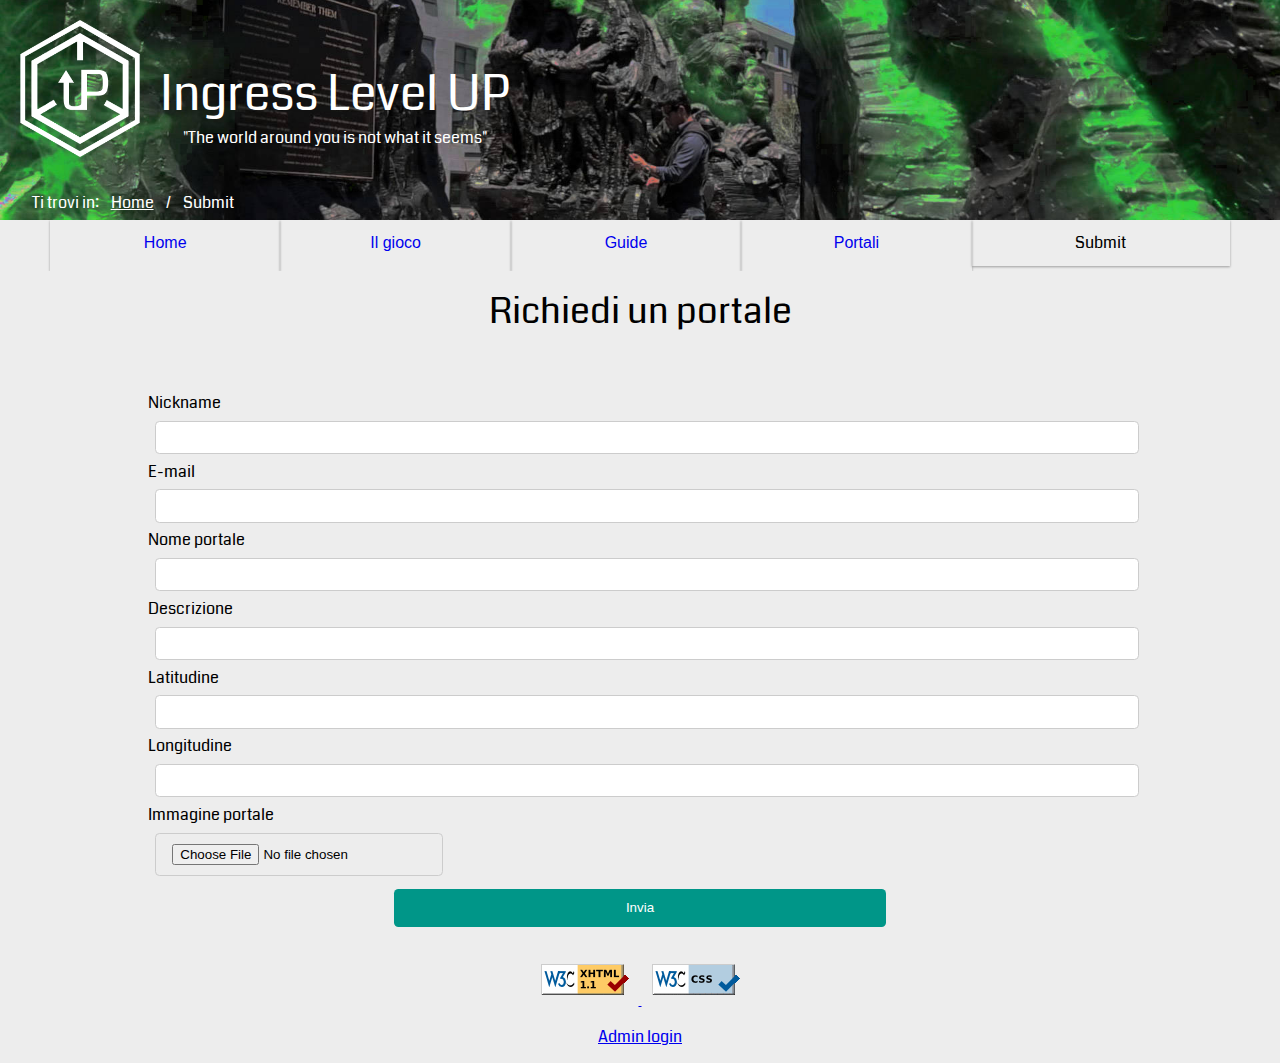
<file: submit.html>
<!DOCTYPE html PUBLIC "-//W3C//DTD XHTML 1.1//EN" "http://www.w3.org/TR/xhtml11/DTD/xhtml11.dtd">
<html xmlns="http://www.w3.org/1999/xhtml" lang="it">
	<head>
		<meta http-equiv="Content-Type" content="text/html; charset=utf-8" />	<!--Inserito subito, regola 512B-->
		<title>Submit portali</title>
		<meta name="title" content="Ingress Level up - Richiedi portali" />
		<meta name="description" content="Form per richiedere un portale da inserire nel sito" />
		<meta name="keywords" content="Ingress Level up, Ingress, progetto, tecnologie web" />
		<meta name="language" content="italian it" />
		<meta name="author" content="Lorenzo Bellemo, Tommaso Solani" />

		<meta name="HandheldFriendly" content="True"/>		<!--ottimizzazione mobile-->
		<meta name="MobileOptimized" content="320"/>		<!--ottimizzazione mobile-->
		<meta http-equiv="cleartype" content="on"/>
		
															<!--Fix IE LABORATORIO-->
		<meta http-equiv="X-UA-Compatible" content="IE=edge,chrome=1" />

		<link href='https://fonts.googleapis.com/css?family=Coda:400,800' rel='stylesheet' type='text/css' />

		<!-- Link foglio di stile-->
		<link href="css/style_base.css" rel="stylesheet" type="text/css" media="screen"/>
		<meta name="viewport" content="width=device-width, initial-scale=1"/>	<!-- Website responsive -->


		<script type="text/javascript" src="js/jquery-1.7.1.min.js"></script>
		<script type="text/javascript">
			$(document).ready(function(){

			//When btn is clicked prova
			$(".navbar_button").click(function() {
			$(".navbar").toggleClass("show");;
			});
			});
		</script>
		<script src="js/gen_validatorv4.js" type="text/javascript"></script>
		<script src="js/isnumber.js" type="text/javascript"></script>


	</head>

	<body>
											<!-- HEADER -->
		<div id="header_container">
			<img src="images/icons/button_mobile.png" class="navbar_button" alt="mobile menu"/>
			<img src="images/logo_UP_noback.png" alt="Level UP" class="banner"/>
			<div class="titles">
				<h1 class="maintext">Ingress Level UP</h1>
				<p class="maintext">"The world around you is not what it seems"</p>
			</div>

			<div class="breadcrumb">
				<ol>
					<li>Ti trovi in:</li>
					<li><a href="index.html">Home</a></li>
					<li>/</li>
					<li>Submit</li>
				</ol>
			</div>
		</div>

		<div><a class="skip-main" href="#container_submit">Salta al contenuto</a></div>					<!-- pulsante ad alto contrasto per lo skip -->

		<div class="navbar" id="menu">
			<ul>
				<li><a href="index.html">Home</a></li>
				<li><a href="description.html">Il gioco</a></li>
				<li><a href="guide_list.html">Guide</a></li>
				<li><a href="xml/portals.xml">Portali</a></li>
				<li class="xml/prortals.xml not_link">Submit</li>
			</ul>
		</div>
											<!-- CONTENT -->
	<div id="container_content">

	<div class="center"><h2>Richiedi un portale</h2></div>

	<div class="form">

	<form action="cgi-bin/submit2.cgi" id="submitform" name="submitform" method="post" enctype="multipart/form-data">
		<div  class="input_form"><label for="nickname"><span xml:lang="en">Nickname</span></label>
		<div id='submitform_nickname_errorloc' class="error"></div>
		<input type="text" id ="nickname" name="nickname" tabindex="1" accesskey="n"></input></div>

		<div  class="input_form"><label for="email"><span xml:lang="en">E-mail</span></label>
		<div id='submitform_email_errorloc' class="error"></div>
		<input type="text" id ="email" name="email" tabindex="2" accesskey="e"></input></div>

		<div  class="input_form"><label for="portalname">Nome portale</label>
		<div id='submitform_portalname_errorloc' class="error"></div>
		<input type="text" id ="portalname" name="portalname" tabindex="3" accesskey="p"></input></div>

		<div  class="input_form"><label for="description">Descrizione</label>
		<div id='submitform_description_errorloc' class="error"></div>
		<input type="text" id ="description" name="description" tabindex="4" accesskey="d"></input></div>

		<div  class="input_form"><label for="latitude">Latitudine</label>
		<div id='submitform_latitude_errorloc' class="error"></div>
		<input type="text" onkeypress="return isNumberKey(event)" id ="latitude" name="latitude" tabindex="5" accesskey="a"></input></div>

		<div  class="input_form"><label for="longitude">Longitudine</label>
		<div id='submitform_longitude_errorloc' class="error"></div>
		<input type="text" onkeypress="return isNumberKey(event)" id ="longitude" name="longitude" tabindex="6" accesskey="o"></input></div>

		<div  class="input_form"><label for="picture">Immagine portale</label>
		<div id='submitform_picture_errorloc' class="error"></div>
		<input type="file" id ="picture" name="photo" accesskey="i"></input></div>

		<div class="input_button"><input type="submit" value="Invia" tabindex="8" accesskey="v"></input></div>
	</form>

	<script type="text/javascript" xml:space="preserve">
	//<![CDATA[
	var frmvalidator  = new Validator("submitform");

    frmvalidator.EnableMsgsTogether();
	frmvalidator.EnableOnPageErrorDisplay();

	frmvalidator.addValidation("nickname","req","Inserisci il tuo nickname");
	frmvalidator.addValidation("nickname","maxlen=20",	"Il nickname può essere di massimo 20 caratteri");

	frmvalidator.addValidation("email","maxlen=50","L'Email può essere di massimo 50 caratteri");
	frmvalidator.addValidation("email","req","Inserisci la tua email");
	frmvalidator.addValidation("email","email","Inserisci una email valida");

	frmvalidator.addValidation("portalname","req","Inserisci il nome del portale");
	frmvalidator.addValidation("portalname","maxlen=30","Il nome del portale può essere di massimo 30 caratteri");

	frmvalidator.addValidation("description","req","Inserisci una descrizione");
	frmvalidator.addValidation("description","maxlen=120","La descrizione può contenere massimo 120 caratteri");

	frmvalidator.addValidation("latitude","req","Inserisci la latitudine");
	frmvalidator.addValidation("latitude","maxlen=8","La latitudine non può superare gli 8 caratteri");

	frmvalidator.addValidation("longitude","req","Inserisci la longitudine");
	frmvalidator.addValidation("longitude","maxlen=8","La longitudine non può superare gli 8 caratteri");

	frmvalidator.addValidation("picture","file_extn=jpg;gif;png","i tipi di immagine supportati sono: .jpg .gif .png");
	frmvalidator.addValidation("picture","req_file","Carica l'immagine del portale");

	//]]>
	</script>

	</div>

	</div>
											<!-- FOOTER -->
	<script type="text/javascript" src="https://ajax.googleapis.com/ajax/libs/jquery/2.1.3/jquery.min.js"></script>
	<script type="text/javascript" src="http://arrow.scrolltotop.com/arrow26.js"></script>
	<div id="footer_container">
		<a href="http://validator.w3.org/check?uri=referer">
			<img src="images/icons/valid-xhtml11.png"  class="valid" alt="Valid XHTML 1.1"/>
		</a>
		<a href="http://jigsaw.w3.org/css-validator/check/referer">
			<img src="images/icons/vcss-blue.gif"  class="valid" alt="Valid CSS" />
		</a>
	</div>
	<div class="login_button"><a href="login.html"><span xml:lang="en">Admin login</span></a></div>
	</body>
</html>
</file>
<file: css/style_base.css>
@charset "utf-8";

img, object, embed, video {
	max-width: 100%;
}

html, body, div, span, applet, object, iframe,
h1, h2, h3, h4, h5, h6, p, blockquote, pre,
a, abbr, acronym, address, big, cite, code,
del, dfn, em, img, ins, kbd, q, s, samp,
small, strike, strong, sub, sup, tt, var,
b, u, i, center,
dl, dt, dd, ol, ul, li,
fieldset, form, label, legend,
table, caption, tbody, tfoot, thead, tr, th, td,
article, aside, canvas, details, embed,
figure, figcaption, footer, header, hgroup,
menu, nav, output, ruby, section, summary,
time, mark, audio, video {
	margin: 0;
	padding: 0;
	border: 0;
	font-size: 100%;
	font: inherit;
	vertical-align: baseline;
}


a.skip-main { 															/*skip class*/
    left:-999px;
    position:absolute;
    top:auto;
    width:0.063em;
    height:0.063em;
    overflow:hidden;
    z-index:-999;
}
a.skip-main:focus, a.skip-main:active {									/*skip class show*/
    color: #fff;
    background-color:#000;
    left: auto;
    top: auto;
    width: 30%;
    height: auto;
    overflow:auto;
    margin: 0.625em 35%;
    padding:0.313em;
    border-radius: 0.938em;
    border:0.250em solid yellow;
    text-align:center;
    font-size:1.2em;
    z-index:-1;
}

body {
	font-family: 'Coda', sans-serif;
	font-size: 1em;
	line-height: 1.25em;
	background: #ededed;
}
h1{
	font-size:2em;
}
h2 {
	font-size: 1.5em;
	line-height: 1.13636364em;
	padding: 0.5em;
}
h3 {
	font-size: 1.375em;
	line-height: 1.13636364em;
}

hr {
    border: 0;
    height: 0.063em;
    background-image: linear-gradient(to right, rgba(0, 0, 0, 0), rgba(0, 0, 0, 0.75), rgba(0, 0, 0, 0));
	clear: both;
}

ul li {
	padding-bottom: 0.313em;
}
.center {
	text-align: center;
}
.italic {
	font-style: italic;
}

table {
	
	font-family: 'Coda', sans-serif;
	border-collapse: collapse;
	width: 100%;
	margin: 0 auto;
	margin-top: 2em;
}

th {
	background-color: #009688;
	border: 1px solid #dddddd;
	text-align: left;
	padding: 0.5em;
	color: white;
}

td {
	border: 1px solid #dddddd;
	text-align: left;
	padding: 0.2em;
	font-size: 1em;
}

tr:nth-child(even) {
    background-color: #dddddd;
}

											/*Material*/
.primary_text {
	color: #000000;
	opacity: 0.87;
}

.secondary_text {
	color: #000000;
	opacity: 0.54;
}

#header_container {
	margin: 0 auto;
	width:100%;
	height: 13.750em;
	background: url("../images/cover.jpg") no-repeat center center scroll;
	background-size: cover;
	text-align: center;
	position: relative;
}

.navbar_button {
	position: absolute;
	top: 6%;
	right: 4%;
	max-width: 2.188em;
}

.navbar_button:hover {
			/*shadow*/
	z-index:1000;
	box-shadow:rgba(0, 0, 0, 0.3) 0 1.000em 1.000em 0;
	-webkit-box-shadow:rgba(0, 0, 0, 0.3) 0 1.000em 1.000em 0;
	-moz-box-shadow:rgba(0, 0, 0, 0.3) 0 1.000em 1.000em 0;
}

.navbar_button:active {
			/*shadow*/
	z-index:1000;
	box-shadow:rgba(0, 0, 0, 0.3) 0 1.000em 1.000em 0;
	-webkit-box-shadow:rgba(0, 0, 0, 0.3) 0 1.000em 1.000em 0;
	-moz-box-shadow:rgba(0, 0, 0, 0.3) 0 1.000em 1.000em 0;
			/*zoom*/
	-webkit-transform:scale(1.2); /* Safari and Chrome */
    -moz-transform:scale(1.2); /* Firefox */
    -ms-transform:scale(1.2); /* IE 9 */
    -o-transform:scale(1.2); /* Opera */
     transform:scale(1.2);
}

.banner {
	clear: both;
	display: inline-block;
	margin-top: 6%;
	max-width: 4.375em;
}

.maintext {
	clear:both;
	margin-top: 0.500em;
	color: white;
	font-weight: normal;
}

.breadcrumb {
	clear: both;
	float: left;
	width: 88%;
	position: absolute;
	left: 2%;
	bottom: 0;
}

.breadcrumb ol {
	list-style-type: none;
	padding: 0;	/*no starting padding left*/
}

.breadcrumb li {
	float: left;
	padding: 0.375em;
	color: white;
	font-family: 'Coda', sans-serif;
}

.breadcrumb a {
	color: white;
}
.breadcrumb_fix {
	font-size: 0.875em;
	line-height: 0.500em;
}
								/*Menu*/
.navbar {
	clear: both;
	width: 95%;
	display: none;
	margin: 0 auto;

}

.show{display:block}

.navbar ul {
	list-style-type: none;
	padding: 0;	/*no starting padding left*/
}

.navbar li {
	text-align: center;
	margin: 0.063em;
	box-shadow: 0 0.063em 0.188em rgba(0,0,0,0.12), 0 0.063em 0.125em rgba(0,0,0,0.24);
	transition: all 0.2s ease-in-out;
}

.navbar li:hover {
	box-shadow: 0 0.625em 1.250em rgba(0,0,0,0.19), 0 0.375em 0.375em rgba(0,0,0,0.23);
}

.navbar a {
	font-family: Lucida Grande, Optima-Regular, Verdana, sans-serif;
	text-decoration: none;
	display: block;
	padding: 0.750em 0.875em;
}

.navbar a:hover {
	text-decoration: underline;
}

.not_link {
	padding: 0.750em 0.875em;
}


									/*Container*/
#container_content {
	margin: 0 auto;
	width:98%;
	clear: both;
}

#container_content_center {
	width: 98%;
	clear: both;
	margin: 0 auto;
	text-align: center;
}



									/*index*/

.card {
	background: #fff;
	border-radius: 0.125em;
	margin: 0 auto;
	margin-top: 0.938em;
	margin-bottom: 0.938em;
	width: 100%;
	padding: 0;
	overflow: hidden;
	box-shadow: 0 0.063em 0.188em rgba(0,0,0,0.12), 0 0.063em 0.125em rgba(0,0,0,0.24);
	transition: all 0.2s ease-in-out;
}

.card:hover {
	box-shadow: 0 0.625em 1.250em rgba(0,0,0,0.19), 0 0.375em 0.375em rgba(0,0,0,0.23);
}

.card:active {
			/*shadow*/
	z-index:1000;
	box-shadow:rgba(0, 0, 0, 0.3) 0 1.000em 1.000em 0;
	-webkit-box-shadow:rgba(0, 0, 0, 0.3) 0 1.000em 1.000em 0;
	-moz-box-shadow:rgba(0, 0, 0, 0.3) 0 1.000em 1.000em 0;
			/*zoom*/
	-webkit-transform:scale(0.9); /* Safari and Chrome */
    -moz-transform:scale(0.9); /* Firefox */
    -ms-transform:scale(0.9); /* IE 9 */
    -o-transform:scale(0.9); /* Opera */
     transform:scale(0.9);
}

a.card_title {
	width: 100%;
	text-decoration: none;
	background: #009688;
	font-family: Lucida Grande, Optima-Regular, Verdana, sans-serif;
	font-weight: bold;
	color: white;
	text-align: center;
	padding: 2%;
	display: block;
}

.card_img {
	display: block;
	width: 100%;
	height: auto;
}


.card_text {
	font-size: 1em;
	text-align: justify;
	text-justify: inter-word;
	padding: 2%;
}

.card_button {
	text-decoration: none;
	width: 100%;
	font-family: Lucida Grande, Optima-Regular, Verdana, sans-serif;
	font-weight: bold;
	color: white;
	text-align: center;
	padding: 2%;
	background: #80CBC4;
	display: block;
}

									/*description*/
.text_image {
	width: 100%;
}

.description_text {
	padding-left: 0.313em;
	padding-right: 0.313em;
	padding-bottom: 1.250em;
	text-align: justify;
	text-justify: inter-word;
	padding-top: 0.625em;
}

.italic {
	font-style: italic;
}


#downloads {
	margin: auto;
	width:100%;
	text-align: center;
	clear: both;
}

.download_button {
	width: 44%;
	margin: 0.500em;
}

.portal_submit {
	margin: 0 auto;
	width: 80%;
	display: block;
}

input[type=text] {
	margin: 0 auto;
	width: 100%;
	height: 2.500em;
}
								
												/*Interface*/
.p_interface {
	padding: 0.313em;
}

.screen {
	width: 50%;
	padding-top: 0.313em;
}

.list_interface {
	padding-top: 1.250em;
	overflow: hidden;
}

.align_justify {
	padding-left: 0.313em;
	padding-right: 0.313em;
	padding-bottom: 0.625em;
	text-align: justify;
    text-justify: inter-word;
}

.align_point {
	padding-left: 1.563em;
	overflow: hidden;
}

.interface_bold {
	font-weight: bold;
	font-size: 0.813em;
}
												/*Intel*/
.screen_intel {
	width: 100%;
	clear:both;
	padding-top: 0.313em;

}

.p_intel {
	padding: 0.5em;
	text-align: justify;
    text-justify: inter-word;
}
												/*Submit*/
#container_submit {
	margin: 0 auto;
	width: 98%;
	clear: both;
}

.form {
    padding: 1.250em;
	margin-top: 1.250em;
}

input[type=text], input[type=number], input[type=password]{
    width: 100%;
    padding: 0.750em 1.250em;
    margin: 0.500em;
    border: 0.083em solid #ccc;
    border-radius: 0.333em;
    box-sizing: border-box;
	clear: both;
}

input[type=file] {
    width: auto;
    padding: 0.750em 1.250em;
    margin: 0.500em;
    border: 0.083em solid #ccc;
    border-radius: 0.333em;
    box-sizing: border-box;
	clear: both;
}

input[type=text]:focus, input[type=number]:focus, input[type=password]:focus  {
    border: 0.083em solid orange;
}

.input_form {
	margin: 0 auto;
	text-align: left;
	width: 100%;
}

.input_button {
	margin: 0 auto;
	text-align: center;
	width: 100%;
}

input[type=submit] {
    width: 50%;
    background-color: #009688;
    color: white;
    padding: 0.875em 1.250em;
    margin: 0.500em 0;
    border: none;
    border-radius: 0.333em;
    cursor: pointer;
}

.error {
	font-size: 80%;
	color: red;
	font-style: italic;
}


												/*Footer*/
#footer_container {
	margin: auto;
	width:100%;
	text-align: center;
	clear: both;
}

.valid {
	margin: 0.625em;
}

.login_button {
	clear: both;
	text-align: center;
	margin: 0 auto;
	padding: 0.938em;
}
												/*Portals*/
.portal_title {
	width: 100%;
	text-decoration: none;
	background: #009688;
	font-family: Lucida Grande, Optima-Regular, Verdana, sans-serif;
	font-weight: bold;
	color: white;
	text-align: center;
	padding: 2%;
	display: block;
}

.portal_img {
	display: block;
	width: 100%;
	height: auto;
}
.portal_text {
	font-size: 1em;
	text-align: justify;
	text-justify: inter-word;
	padding: 2%;
	clear: right;
}

.richiedente {
	width: 45%;
	display: inline-block;
	vertical-align: middle;
	position: relative;
	padding-left: 2%;
}

.nick {
	width: 45%;
	float: right;
	display: inline-block;
	vertical-align: middle;
	position: relative;
	padding-left: 2%;
}

/* =============================================== TABLET ===============================================*/
@media only screen and (min-width: 481px) {
body {
	line-height:1.375em;
}
h1 {
	font-size: 2em;
	line-height: 1.25em;
}
h2 {
	font-size: 1.625em;
	line-height: 1.15384615em;
}
h3 {
	font-size: 1.375em;
	line-height: 1.13636364em;
}

#header_container {
	width:100%;
	margin: auto;
	clear: none;
	text-align: center;
}

.navbar_button {
	display: none;
}

.banner {
	margin: 1.250em;
	float: left;
	max-width: 7.500em;
	clear: none;
}

.titles {
	margin-top: 2.813em;
	float: left;
	width: auto;
	clear: none;
}

.maintext {
	clear: none;
}

.navbar {
	clear: both;
	width: 100%;
	display: inline!important;
	margin: auto;
	text-align: center;
}

.navbar ul {
	padding: 0;	/*no starting padding left*/
	text-align: center;
	width: 100%;
	display: table;
	overflow: hidden;
	margin: auto;
	clear: both;
}

.navbar li {
	width: 18%;
	margin: 0;
	box-shadow: 0 0.063em 0.188em rgba(0,0,0,0.12), 0 0.063em 0.125em rgba(0,0,0,0.24);
	transition: all 0.2s ease-in-out;
	display: inline-block;
}

.navbar a {
	font-family: Lucida Grande, Optima-Regular, Verdana, sans-serif;
	text-decoration: none;
	display: block;
}
												/*Index*/
.card {
	width: 100%;
	display: inline-block;
	vertical-align: middle;
	position: relative;
}

.card_img {
	float: left;
	width: 40%;
}

.card_title h2 {
	padding: 1%;
	font-size: 1.325em;
}

.card_text {
	float: left;
	width: 58%;
	margin: 0;
	padding: 1%;
	font-size: 0.875em;
}

.card_button {
	position: absolute;
	bottom: 0;
	right: 0;
	width: 58%;
	padding: 1%;
	font-size: 1em;
	line-height: 1.1em;
	text-decoration: none;
	width: 58%;
	display: block;
}
												/*description*/

.download_button {
	width: 35%;
}

.description_text {
	padding-bottom: 1.5em;
	padding-top: 0.625em;
}

												/*Interface*/
.p_interface {
	padding: 0.313em;
}

.screen {
	width: 40%;
	padding: 1.250em;
	float: left;
}
												/*Portals*/
.portal_img {
	float: left;
	width: 40%;
}

.portal_text {
	float: left;
	width: 58%;
	margin: 0;
	padding: 1%;
	font-size: 0.875em;
}
}

/* =============================================== DESKTOP ===============================================*/
@media only screen and (min-width: 850px) {
body {
	line-height:1.375em;
}
h1 {
	font-size: 3em;
	line-height: 1.05em;
}
h2 {
	font-size: 2.25em;
	line-height: 1.25em;
}
h3 {
	font-size: 1.75em;
	line-height: 1.25em;
}

.navbar_button {
	display: none;
}
									/*Index*/
#container_content {
	width: 80%;
	text-align: center;
}

#container_content_center {
	width: 85%;
}

.card {
	width: 45%;
	display: inline-block;
	vertical-align: middle;
	margin-left: 0.625em;
	margin-right: 0.625em;
}

.card_text {
	font-size: 80%;
	line-height: 120%;
}

.card_button {
	padding: 1%;
	font-size: 85%;
}

									/*Description*/

.text_image {
	width: 60%;
}

.description_text {
	padding-left: 0.313em;
	padding-right: 0.313em;
	padding-bottom: 1.250em;
	text-align: justify;
	text-justify: inter-word;
	padding-top: 0.625em;
}

.italic {
	font-style: italic;
}


#downloads {
	margin: auto;
	width:50%;
	text-align: center;
	clear: both;
}

.download_button {
	width: 44%;
	margin: 0.500em;
}

.screen {
	width: 20%;
}

.portal_img {
	height: 20%;
}
}
</file>
